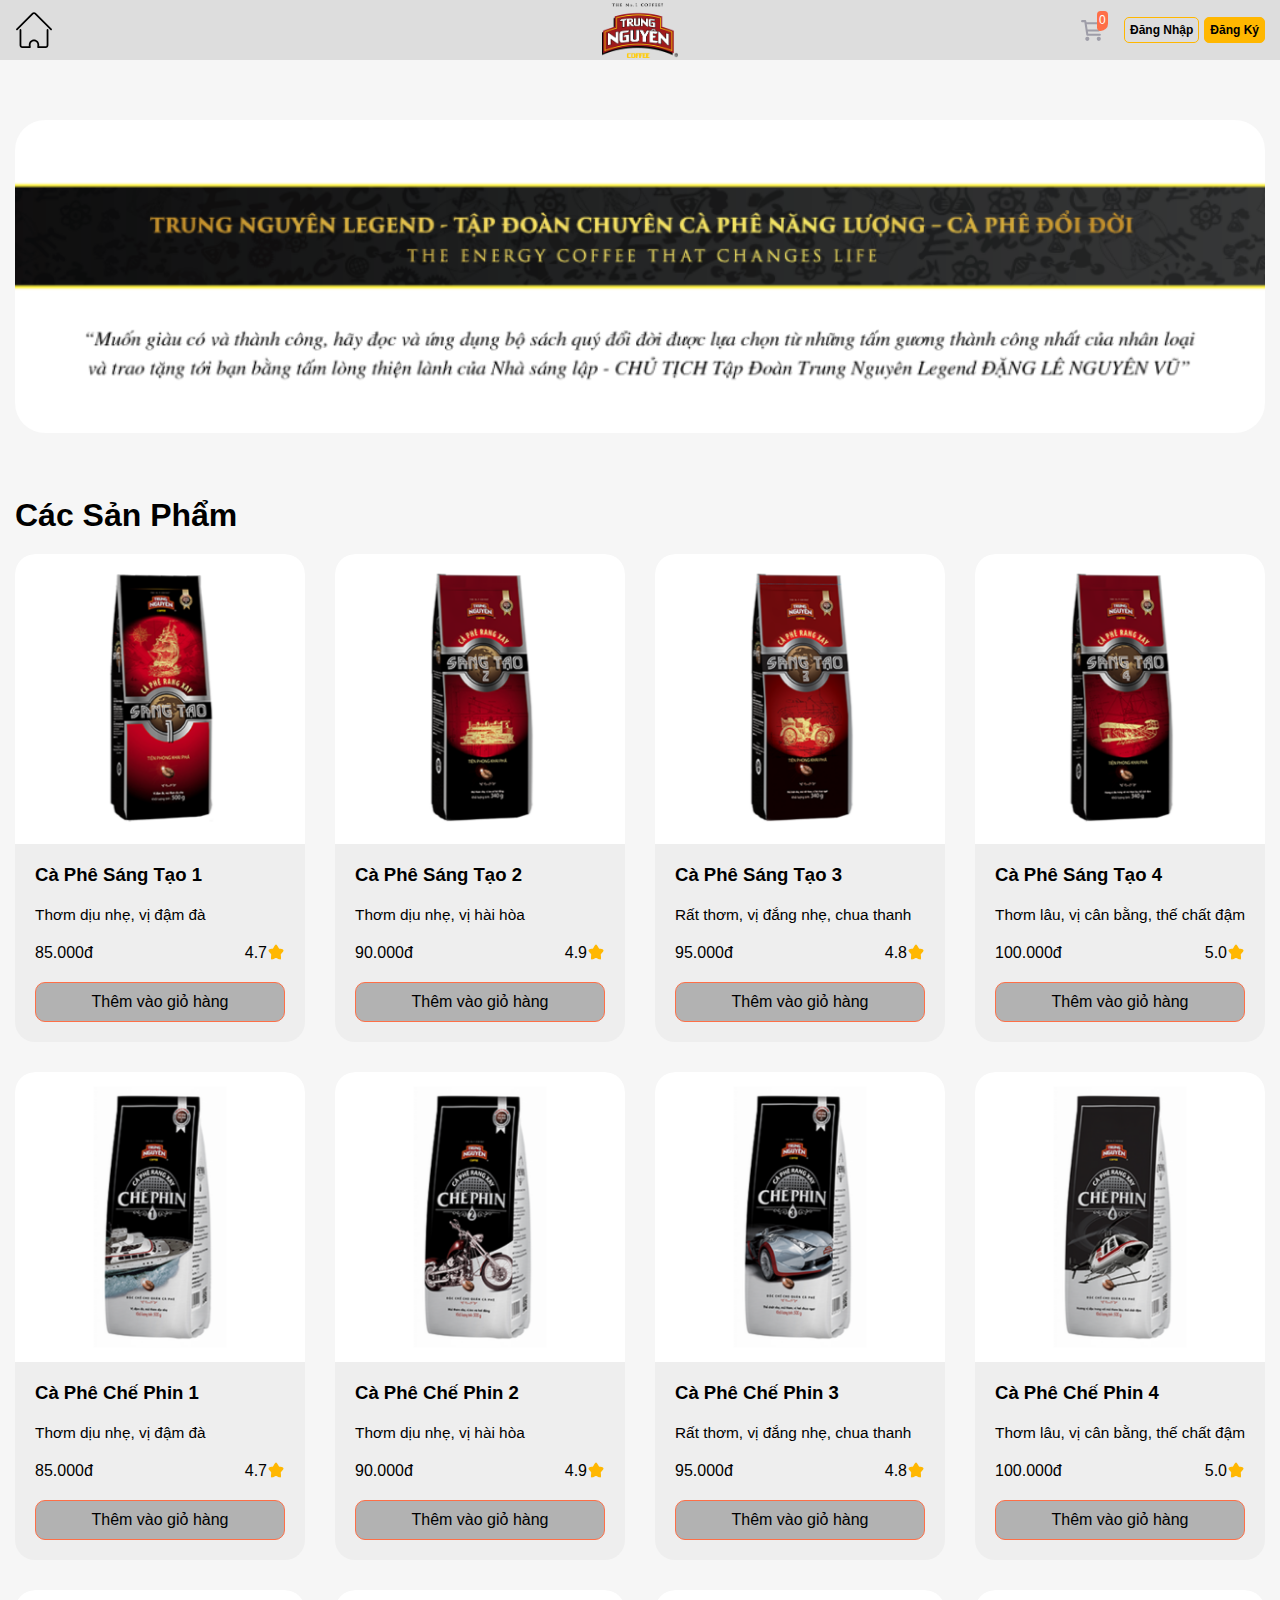
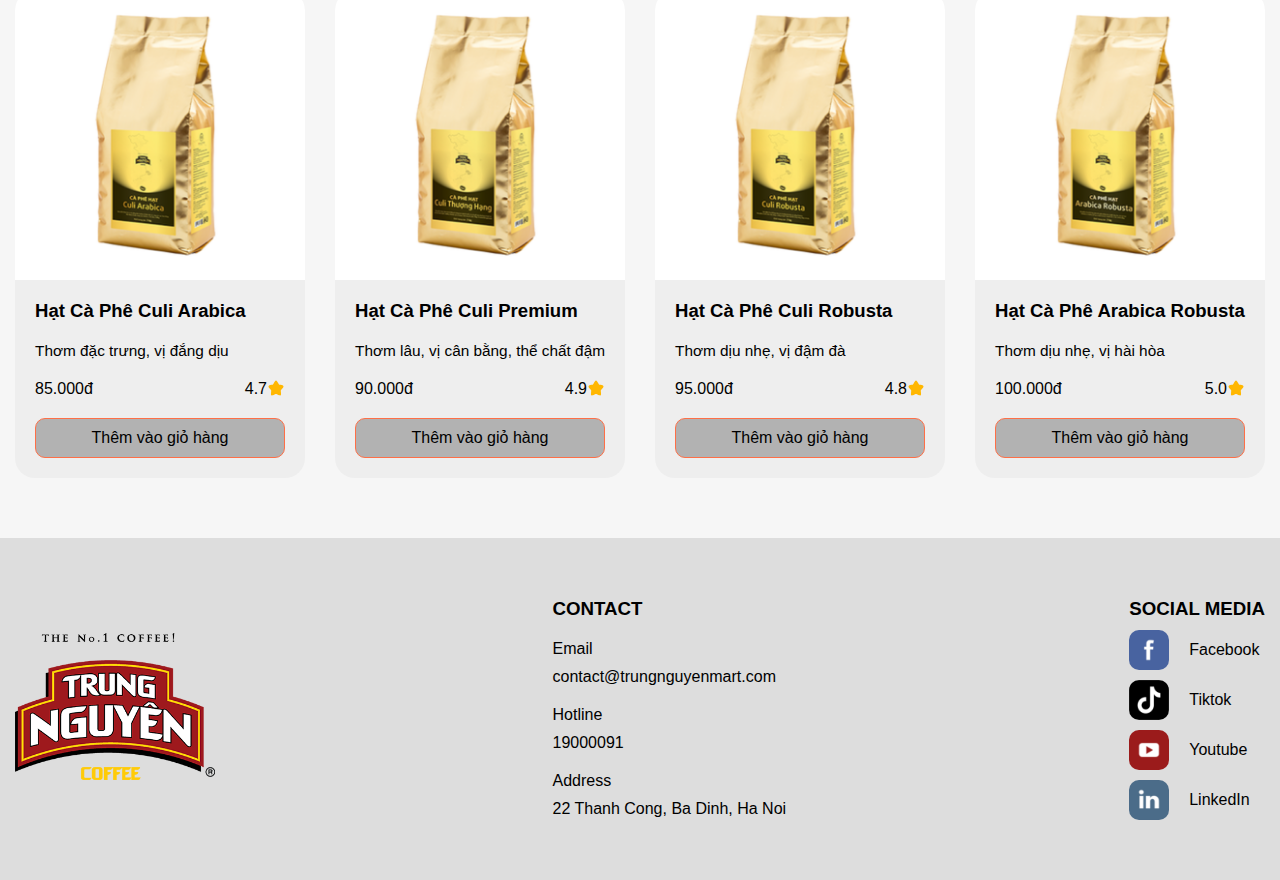
<file: index.html>
<!DOCTYPE html>
<html lang="en">
  <head>
    <meta charset="UTF-8" />
    <meta name="viewport" content="width=device-width, initial-scale=1.0" />
    <title>TrungNguyen Mart</title>
    <link rel="stylesheet" href="index.css" />
    <link
      rel="shortcut icon"
      href="https:trungnguyenlegend.com/wp-content/uploads/2018/03/favicon.png"
    />
  </head>
  <body>
    <!-- header -->
    <header>
      <div class="container-header">
        <div class="home">
          <a href="index.html">
            <img src="../../public/icon/home-home-svgrepo-com.svg" alt="" />
          </a>
        </div>

        <div class="logo">
          <img src="../../public/img/logo.png" alt="" />
        </div>

        <div class="act" id="act"></div>
      </div>
    </header>

    <!-- main -->
    <main>
      <div class="container-main">
        <div class="banner">
          <img src="../../public/img/banner.png" alt="" />
        </div>

        <div class="products">
          <div class="products-title">
            <h1>Các Sản Phẩm</h1>
          </div>

          <div class="product" id="product"></div>
        </div>
      </div>
    </main>
    <!-- footer -->
    <footer>
      <div class="container-footer">
        <div class="footer-row">
          <div class="footer-logo">
            <img src="../../public/img/logo.png" alt="" />
          </div>

          <div class="footer-cs">
            <div class="footer-col">
              <h3 class="footer-heading">CONTACT</h3>
              <div class="footer-list1">
                <div>
                  <p class="footer-label">Email</p>
                  <p class="footer-text">
                    <a href="#!">contact@trungnguyenmart.com</a>
                  </p>
                </div>

                <div>
                  <p class="footer-label">Hotline</p>
                  <p class="footer-text">
                    <a href="#!">19000091</a>
                  </p>
                </div>

                <div>
                  <p class="footer-label">Address</p>
                  <p class="footer-text">22 Thanh Cong, Ba Dinh, Ha Noi</p>
                </div>
              </div>
            </div>

            <div class="footer-col">
              <h3 class="footer-heading">SOCIAL MEDIA</h3>
              <div class="footer-list2">
                <a href="#!">
                  <div class="footer-social">
                    <img
                      src="../../public/img/icon-facebook.png"
                      alt=""
                      class="footer-social-icon"
                    />
                    <p>Facebook</p>
                  </div>
                </a>
              </div>

              <div class="footer-list2">
                <a href="#!">
                  <div class="footer-social">
                    <img
                      src="../../public/img/icon-tiktok.png"
                      alt=""
                      class="footer-social-icon"
                    />
                    <p>Tiktok</p>
                  </div>
                </a>
              </div>

              <div class="footer-list2">
                <a href="#!">
                  <div class="footer-social">
                    <img
                      src="../../public/img/icon-youtube.png"
                      alt=""
                      class="footer-social-icon"
                    />
                    <p>Youtube</p>
                  </div>
                </a>
              </div>

              <div class="footer-list2">
                <a href="#!">
                  <div class="footer-social">
                    <img
                      src="../../public/img/icon-linkedin.png"
                      alt=""
                      class="footer-social-icon"
                    />
                    <p>LinkedIn</p>
                  </div>
                </a>
              </div>
            </div>
          </div>
        </div>
      </div>
    </footer>

    <script src="index.js"></script>
  </body>
</html>
</file>
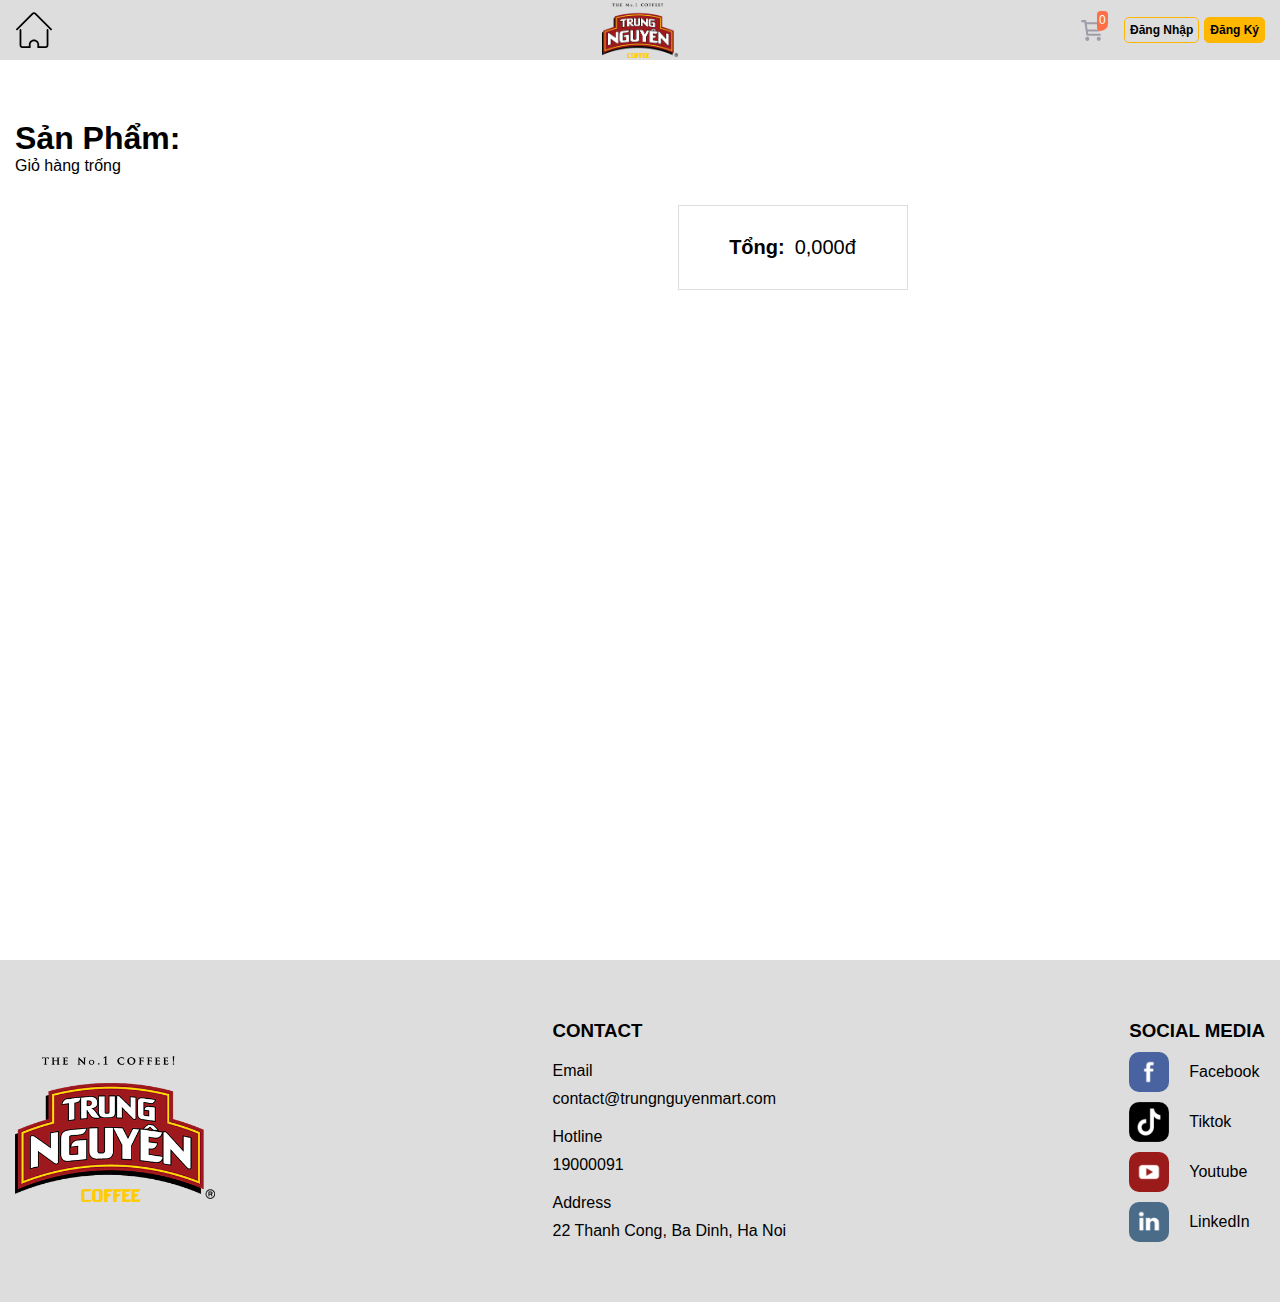
<file: components/cart/cart.html>
<!DOCTYPE html>
<html lang="en">
<head>
    <meta charset="UTF-8">
    <meta name="viewport" content="width=device-width, initial-scale=1.0">
    <title>TrungNguyen Mart</title>
    <link rel="stylesheet" href="cart.css">
    <link rel="shortcut icon" href="https:trungnguyenlegend.com/wp-content/uploads/2018/03/favicon.png">
</head>
<body>
    <header>
        <div class="container-header">
            <div class="home">
                <a href="../../index.html">
                    <img src="../../../public/icon/home-home-svgrepo-com.svg" alt="">
                </a>
            </div>

            <div class="logo">
                <img src="../../../public/img/logo.png" alt="">
            </div>

            <div class="act" id="act"></div>
    </header>

    <main>
        <div class="container-main">
            <div class="frame1" >
                <div class="frame1-name">
                    <h1>Sản Phẩm:</h1>
                </div>
                <div class="frame1-item" id="product">

                </div>
            </div>
            
            <div class="total-price">
                <div class="total-price-content">Tổng:</div>
                <div id="total-price" class="total-price-element"></div>
            </div> 
        </div>
    </main>

    <footer>
        <div class="container-footer">
            <div class="footer-row">
                <div class="footer-logo">
                    <img src="../../../public/img/logo.png" alt="">
                </div>

                <div class="footer-cs">
                    <div class="footer-col">
                        <h3 class="footer-heading">CONTACT</h3>
                        <div class="footer-list1">
                            <div>
                                <p class="footer-label">Email</p>
                                <p class="footer-text">
                                    <a href="#!">contact@trungnguyenmart.com</a>
                                </p>
                            </div>
    
                            <div>
                                <p class="footer-label">Hotline</p>
                                <p class="footer-text">
                                    <a href="#!">19000091</a>
                                </p>
                            </div>
    
                            <div>
                                <p class="footer-label">Address</p>
                                <p class="footer-text">22 Thanh Cong, Ba Dinh, Ha Noi</p>
                            </div>
                        </div>
                    </div>
    
                    <div class="footer-col">
                        <h3 class="footer-heading">SOCIAL MEDIA</h3>
                        <div class="footer-list2">
                            <a href="#!">
                                <div class="footer-social">
                                    <img src="../../../public/img/icon-facebook.png" alt="" class="footer-social-icon">
                                    <p>Facebook</p>
                                </div>
                            </a>
                        </div>
    
                        <div class="footer-list2">
                            <a href="#!">
                                <div class="footer-social">
                                    <img src="../../../public/img/icon-tiktok.png" alt="" class="footer-social-icon">
                                    <p>Tiktok</p>
                                </div>
                            </a>
                        </div>
    
                        <div class="footer-list2">
                            <a href="#!">
                                <div class="footer-social">
                                    <img src="../../../public/img/icon-youtube.png" alt="" class="footer-social-icon">
                                    <p>Youtube</p>
                                </div>
                            </a>
                        </div>
    
                        <div class="footer-list2">
                            <a href="#!">
                                <div class="footer-social">
                                    <img src="../../../public/img/icon-linkedin.png" alt="" class="footer-social-icon">
                                    <p>LinkedIn</p>
                                </div>
                            </a>
                        </div>
                    </div>
                </div>
            </div>
        </div>
    </footer>
    
    <script src="cart.js"></script>
</body>
</html>
</file>
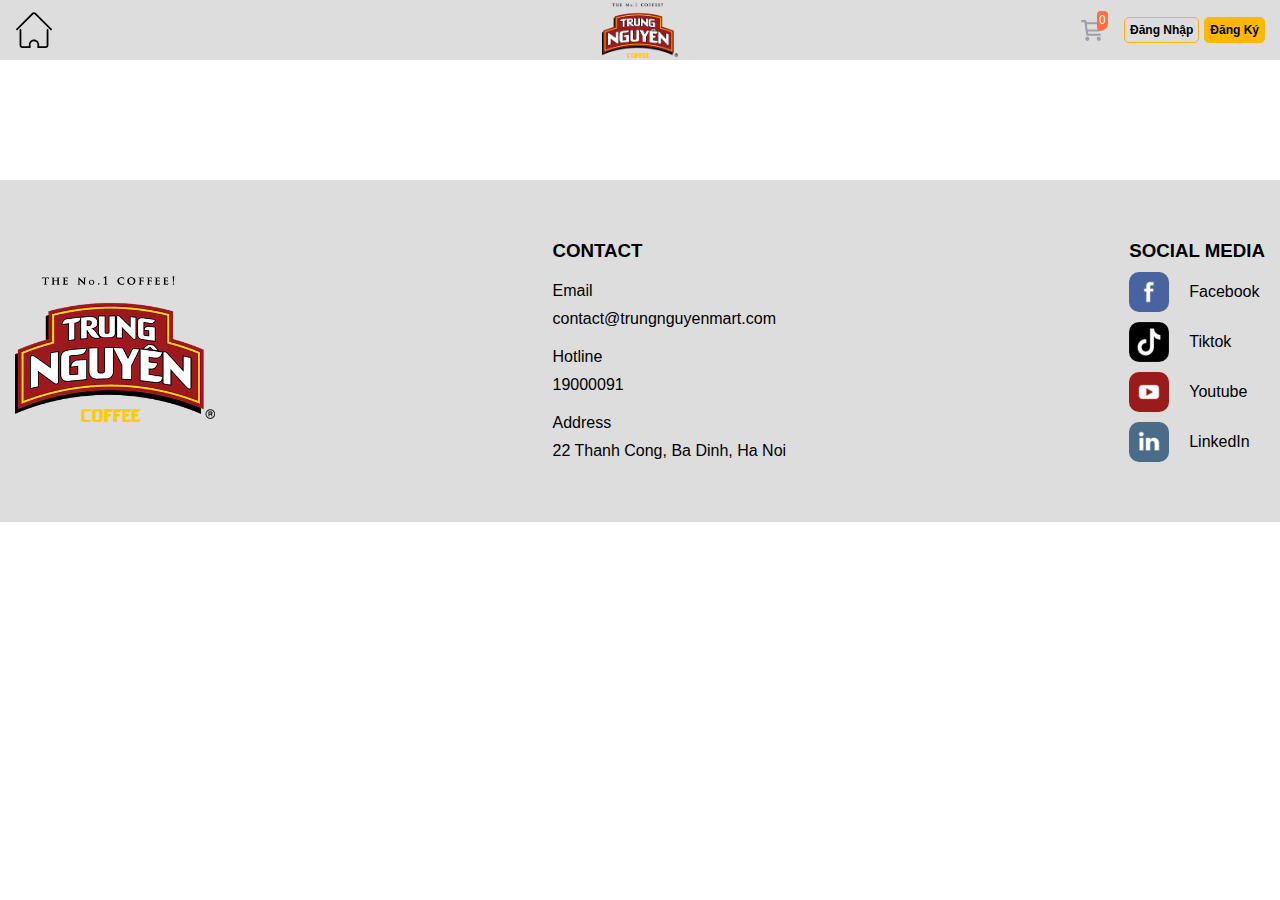
<file: components/products/products.html>
<!DOCTYPE html>
<html lang="en">
<head>
    <meta charset="UTF-8">
    <meta name="viewport" content="width=device-width, initial-scale=1.0">
    <title>TrungNguyen Mart</title>
    <link rel="stylesheet" href="products.css">
    <link rel="shortcut icon" href="https://cafe.net.vn/media/favicon/stores/1/favicon-new.png">
</head>
<body>
    <header>
        <div class="container-header">
            <div class="home">
                <a href="../../../pages/homepage/homepage.html">
                    <img src="../../../public/icon/home-home-svgrepo-com.svg" alt="">
                </a>
            </div>

            <div class="logo">
                <img src="../../../public/img/logo.png" alt="">
            </div>

            <div class="act" id="act"></div>
    </header>

    <main>
        <div class="container-main" id="product">
        </div>
    </main>

    <footer>
        <div class="container-footer">
            <div class="footer-row">
                <div class="footer-logo">
                    <img src="../../../public/img/logo.png" alt="">
                </div>

                <div class="footer-cs">
                    <div class="footer-col">
                        <h3 class="footer-heading">CONTACT</h3>
                        <div class="footer-list1">
                            <div>
                                <p class="footer-label">Email</p>
                                <p class="footer-text">
                                    <a href="#!">contact@trungnguyenmart.com</a>
                                </p>
                            </div>
    
                            <div>
                                <p class="footer-label">Hotline</p>
                                <p class="footer-text">
                                    <a href="#!">19000091</a>
                                </p>
                            </div>
    
                            <div>
                                <p class="footer-label">Address</p>
                                <p class="footer-text">22 Thanh Cong, Ba Dinh, Ha Noi</p>
                            </div>
                        </div>
                    </div>
    
                    <div class="footer-col">
                        <h3 class="footer-heading">SOCIAL MEDIA</h3>
                        <div class="footer-list2">
                            <a href="#!">
                                <div class="footer-social">
                                    <img src="../../../public/img/icon-facebook.png" alt="" class="footer-social-icon">
                                    <p>Facebook</p>
                                </div>
                            </a>
                        </div>
    
                        <div class="footer-list2">
                            <a href="#!">
                                <div class="footer-social">
                                    <img src="../../../public/img/icon-tiktok.png" alt="" class="footer-social-icon">
                                    <p>Tiktok</p>
                                </div>
                            </a>
                        </div>
    
                        <div class="footer-list2">
                            <a href="#!">
                                <div class="footer-social">
                                    <img src="../../../public/img/icon-youtube.png" alt="" class="footer-social-icon">
                                    <p>Youtube</p>
                                </div>
                            </a>
                        </div>
    
                        <div class="footer-list2">
                            <a href="#!">
                                <div class="footer-social">
                                    <img src="../../../public/img/icon-linkedin.png" alt="" class="footer-social-icon">
                                    <p>LinkedIn</p>
                                </div>
                            </a>
                        </div>
                    </div>
                </div>
            </div>
        </div>
    </footer>
    
    <script src="products.js"></script>
</body>
</html>
</file>
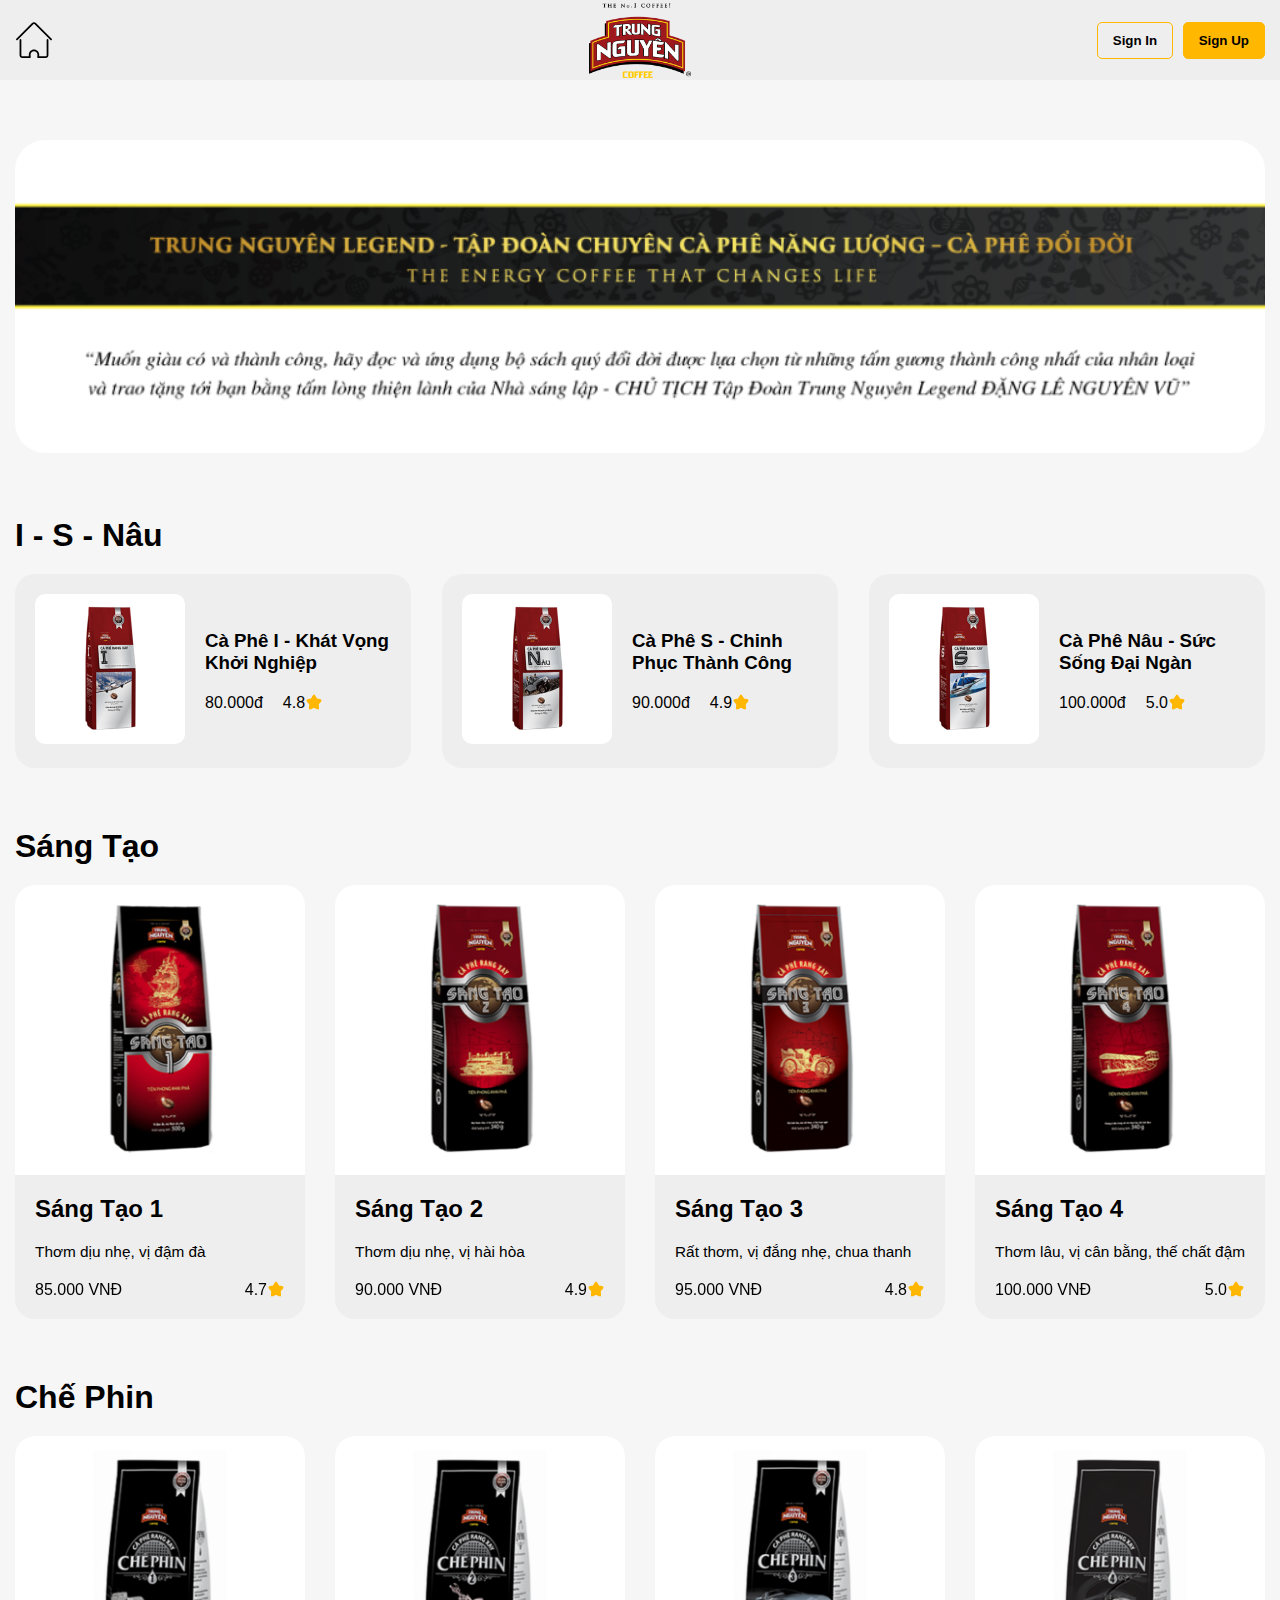
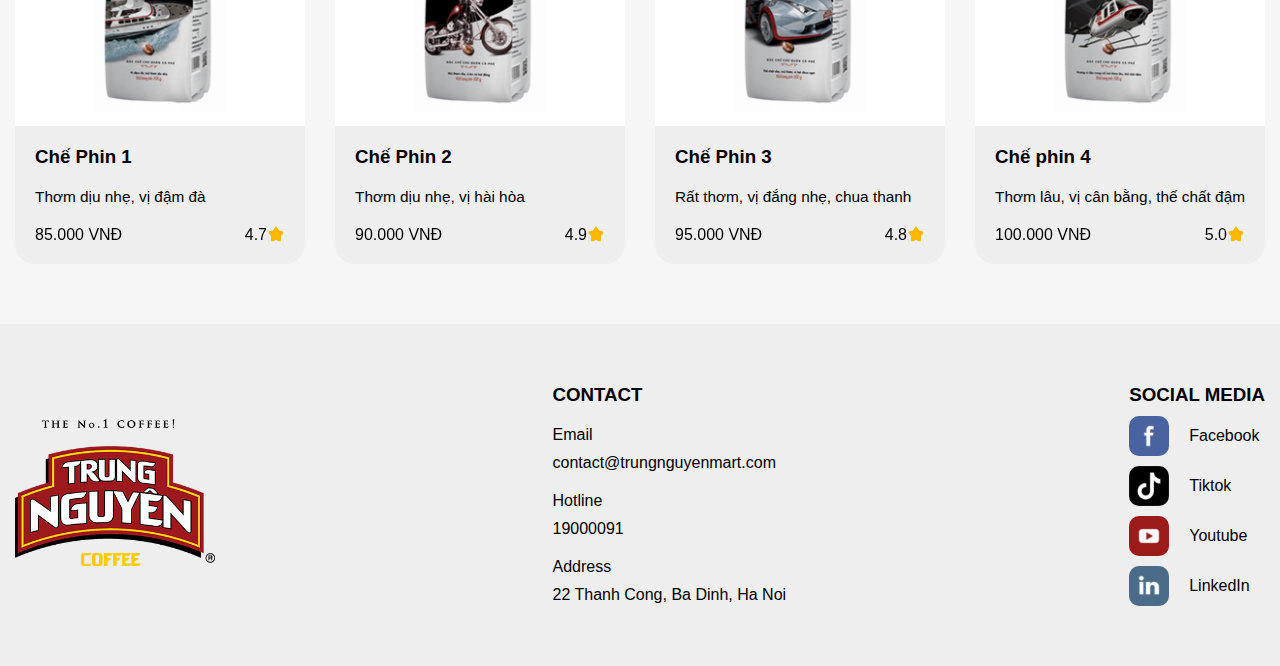
<file: pages copy/homepage/homepage.html>
<!DOCTYPE html>
<html lang="en">
<head>
    <meta charset="UTF-8">
    <meta name="viewport" content="width=device-width, initial-scale=1.0">
    <title>TrungNguyen Mart</title>
    <link rel="stylesheet" href="homepage.css">
    <link rel="apple-touch-icon-precomposed" href="https://trungnguyenlegend.com/wp-content/uploads/2018/03/favicon.png"><link rel="apple-touch-icon-precomposed" sizes="72x72" href="https://trungnguyenlegend.com/wp-content/uploads/2018/03/favicon.png"><link rel="shortcut icon" href="https://trungnguyenlegend.com/wp-content/uploads/2018/03/favicon.png">	<meta name='robots' content='index, follow, max-image-preview:large, max-snippet:-1, max-video-preview:-1' />
<link rel="alternate" hreflang="vi" href="https://trungnguyenlegend.com/trung-nguyen/" />
<link rel="alternate" hreflang="en" href="https://trungnguyenlegend.com/trung-nguyen/?lang=en" />
<link rel="alternate" hreflang="zh-hant" href="https://trungnguyenlegend.com/trung-nguyen/?lang=zh-hant" />
<link rel="alternate" hreflang="ko" href="https://trungnguyenlegend.com/trung-nguyen/?lang=ko" />
<link rel="alternate" hreflang="x-default" href="https://trungnguyenlegend.com/trung-nguyen/" />

</head>
<body>
    <!-- header -->
    <header>
        <div class="container-header">
            <div class="home">
                <a href="../homepage/homepage.html">
                    <img src="../icon-pages/home-home-svgrepo-com.svg" alt="">
                </a>
            </div>

            <div class="logo">
                <img src="../img-pages/logo.png" alt="">
            </div>

            <div class="act">
                <a href="../sign-in/sign-in.htm">
                    <button class="act-button sign-in">Sign In</button>
                </a>
                
                <a href="../sign-up/sign-up.htm">
                    <button class="act-button sign-up">Sign Up</button>
                </a>
            </div>
    </header>

    <!-- main -->
    <main>
        <div class="container-main">
            <div class="banner">
                <img src="../img-pages/banner.png" alt="">
            </div>

            <div class="frame1">
                <div class="frame1-name">
                    <h1>I - S - Nâu</h1>
                </div>

                <div class="frame1-item" id="frame1-item">
                </div>

            <div class="frame2">
                <div class="frame2-name">
                    <h1>Sáng Tạo</h1>
                </div>

                <div class="frame2-item" id="frame2-item" >
                </div>
            </div>

            <div class="frame3">
                <div class="frame3-name">
                    <h1>Chế Phin</h1>
                </div>

                <div class="frame3-item" id="frame3-item">
                   </div>
            </div>
        </div>
    </main>
    <!-- footer -->
    <footer>
        <div class="container-footer">
            <div class="footer-row">
                <div class="footer-logo">
                    <img src="../img-pages/logo.png" alt="">
                </div>

                <div class="footer-cs">
                    <div class="footer-col">
                        <h3 class="footer-heading">CONTACT</h3>
                        <div class="footer-list1">
                            <div>
                                <p class="footer-label">Email</p>
                                <p class="footer-text">
                                    <a href="#!">contact@trungnguyenmart.com</a>
                                </p>
                            </div>
    
                            <div>
                                <p class="footer-label">Hotline</p>
                                <p class="footer-text">
                                    <a href="#!">19000091</a>
                                </p>
                            </div>
    
                            <div>
                                <p class="footer-label">Address</p>
                                <p class="footer-text">22 Thanh Cong, Ba Dinh, Ha Noi</p>
                            </div>
                        </div>
                    </div>
    
                    <div class="footer-col">
                        <h3 class="footer-heading">SOCIAL MEDIA</h3>
                        <div class="footer-list2">
                            <a href="#!">
                                <div class="footer-social">
                                    <img src="../img-pages/icon-facebook.png" alt=""  class="footer-social-icon">
                                    <p>Facebook</p>
                                </div>
                            </a>
                        </div>
    
                        <div class="footer-list2">
                            <a href="#!">
                                <div class="footer-social">
                                    <img src="../img-pages/icon-tiktok.png" alt=""  class="footer-social-icon">
                                    <p>Tiktok</p>
                                </div>
                            </a>
                        </div>
    
                        <div class="footer-list2">
                            <a href="#!">
                                <div class="footer-social">
                                    <img src="../img-pages/icon-youtube.png" alt=""  class="footer-social-icon">
                                    <p>Youtube</p>
                                </div>
                            </a>
                        </div>
    
                        <div class="footer-list2">
                            <a href="#!">
                                <div class="footer-social">
                                    <img src="../img-pages/icon-linkedin.png" alt=""  class="footer-social-icon">
                                    <p>LinkedIn</p>
                                </div>
                            </a>
                        </div>
                    </div>
                </div>
            </div>
        </div>
    </footer>
</body>
<script src="homepage.js"></script>
</html>
</file>
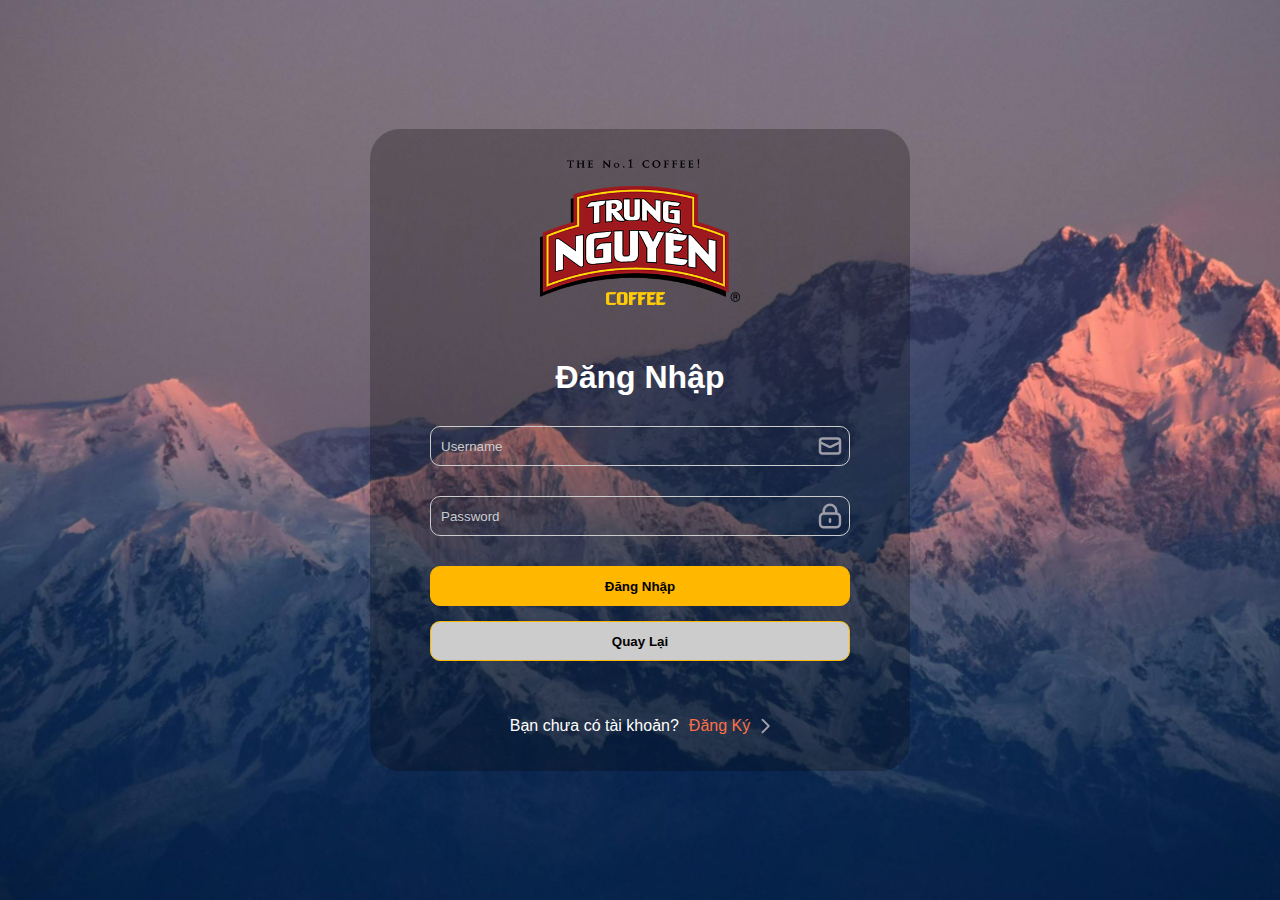
<file: pages copy/sign-in/sign-in.htm>
<!DOCTYPE html>
<html lang="en">
  <head>
    <meta charset="UTF-8" />
    <meta name="viewport" content="width=device-width, initial-scale=1.0" />
    <title>Sign In | TrungNguyen Mart</title>
    <link rel="stylesheet" href="sign-in.css" />
    <link
      rel="shortcut icon"
      href="https://trungnguyenlegend.com/wp-content/uploads/2018/03/favicon.png"
    />
  </head>
  <body>
    <main>
      <div class="container">
        <img src="../img-pages/logo.png" alt="" class="logo" />

        <h1 class="heading">Đăng Nhập</h1>

        <div class="form">
          <div class="form-group">
            <input
              type="Username"
              class="form-group-input"
              placeholder="Username"
              id="username"
            />
            <img
              src="../icon-pages/message-svgrepo-com.svg"
              alt=""
              class="form-group-icon"
            />
          </div>

          <div class="form-group">
            <input
              type="password"
              class="form-group-input"
              placeholder="Password"
              id="password"
            />
            <img
              src="../icon-pages/lock-alt-svgrepo-com.svg"
              alt=""
              class="form-group-icon"
            />
          </div>

          <!-- <div class="form-group">
                    <input type="password" class="form-group-input" placeholder="Confirm Password">
                    <img src="../icon/lock-alt-svgrepo-com.svg" alt="" class="form-group-icon">
                </div> -->

          <div class="form-group">
            <button class="form-group-bnt sign-up" id="login">Đăng Nhập</button>
          </div>

          <div class="form-group form-group-cancel">
            <a href="../homepage/homepage.html" class="form-group-link">
              <button class="form-group-bnt cancel">Quay Lại</button>
            </a>
          </div>
        </div>

        <p class="text">
          <span>Bạn chưa có tài khoản?</span>
          <a href="../sign-up/sign-up.htm" class="text-link">
            <span>Đăng Ký</span>
            <img src="../icon-pages/right-arrow-svgrepo-com.svg" alt="" />
          </a>
        </p>
      </div>
    </main>
  </body>
  <script src="./sign-in.js"></script>
</html>
</file>
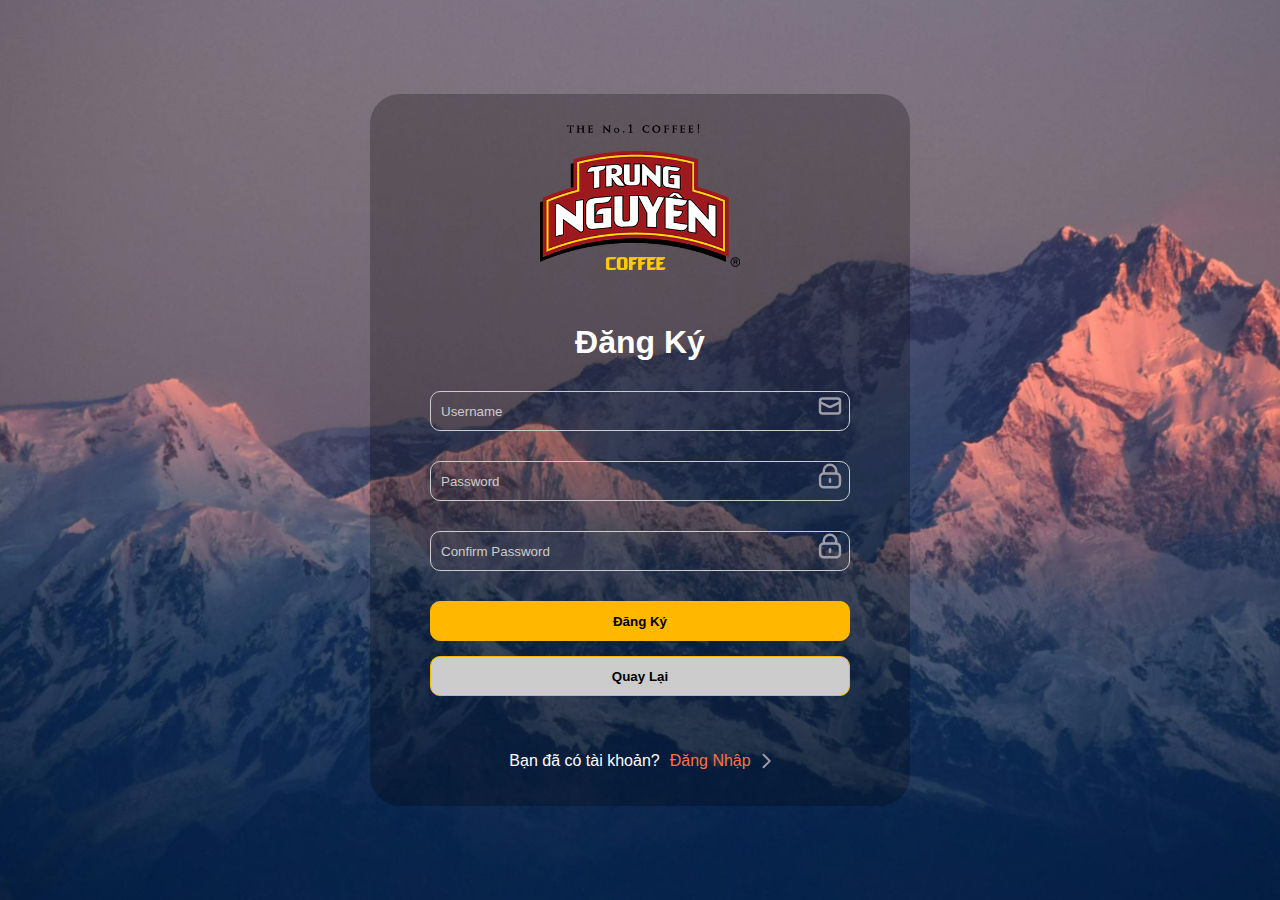
<file: pages copy/sign-up/sign-up.htm>
<!DOCTYPE html>
<html lang="en">
  <head>
    <meta charset="UTF-8" />
    <meta name="viewport" content="width=device-width, initial-scale=1.0" />
    <title>Sign Up | TrungNguyen Mart</title>
    <link rel="stylesheet" href="./sign-up.css" />
    <link
      rel="shortcut icon"
      href="https://trungnguyenlegend.com/wp-content/uploads/2018/03/favicon.png"
    />
  </head>
  <body>
    <main>
      <div class="container">
        <img src="../img-pages/logo.png" alt="" class="logo" />

        <h1 class="heading">Đăng Ký</h1>

        <div class="form" id="register">
          <div class="form-group">
            <input
              type="text"
              class="form-group-input"
              placeholder="Username"
              id="username"
            />
            <img
              src="../icon-pages/message-svgrepo-com.svg"
              alt=""
              class="form-group-icon"
            />
          </div>
          <div id="username-err"></div>

          <div class="form-group">
            <input
              type="password"
              class="form-group-input"
              placeholder="Password"
              id="password"
            />
            <img
              src="../icon-pages/lock-alt-svgrepo-com.svg"
              alt=""
              class="form-group-icon"
            />
          </div>
          <div id="password-err"></div>

          <div class="form-group">
            <input
              type="password"
              class="form-group-input"
              placeholder="Confirm Password"
              id="confirm"
            />
            <img
              src="../icon-pages/lock-alt-svgrepo-com.svg"
              alt=""
              class="form-group-icon"
            />
          </div>
          <div id="confirm-err"></div>

          <div class="form-group">
            <button class="form-group-bnt sign-up" id="submit">Đăng Ký</button>
          </div>

          <div class="form-group form-group-cancel">
            <a href="../homepage/homepage.html" class="form-group-link">
              <button class="form-group-bnt cancel">Quay Lại</button>
            </a>
          </div>
        </div>

        <p class="text">
          <span>Bạn đã có tài khoản?</span>
          <a href="../sign-in/sign-in.htm" class="text-link">
            <span>Đăng Nhập</span>
            <img src="../icon-pages/right-arrow-svgrepo-com.svg" alt="" />
          </a>
        </p>
      </div>
    </main>
    <script src="./sign-up.js"></script>
  </body>
</html>
</file>
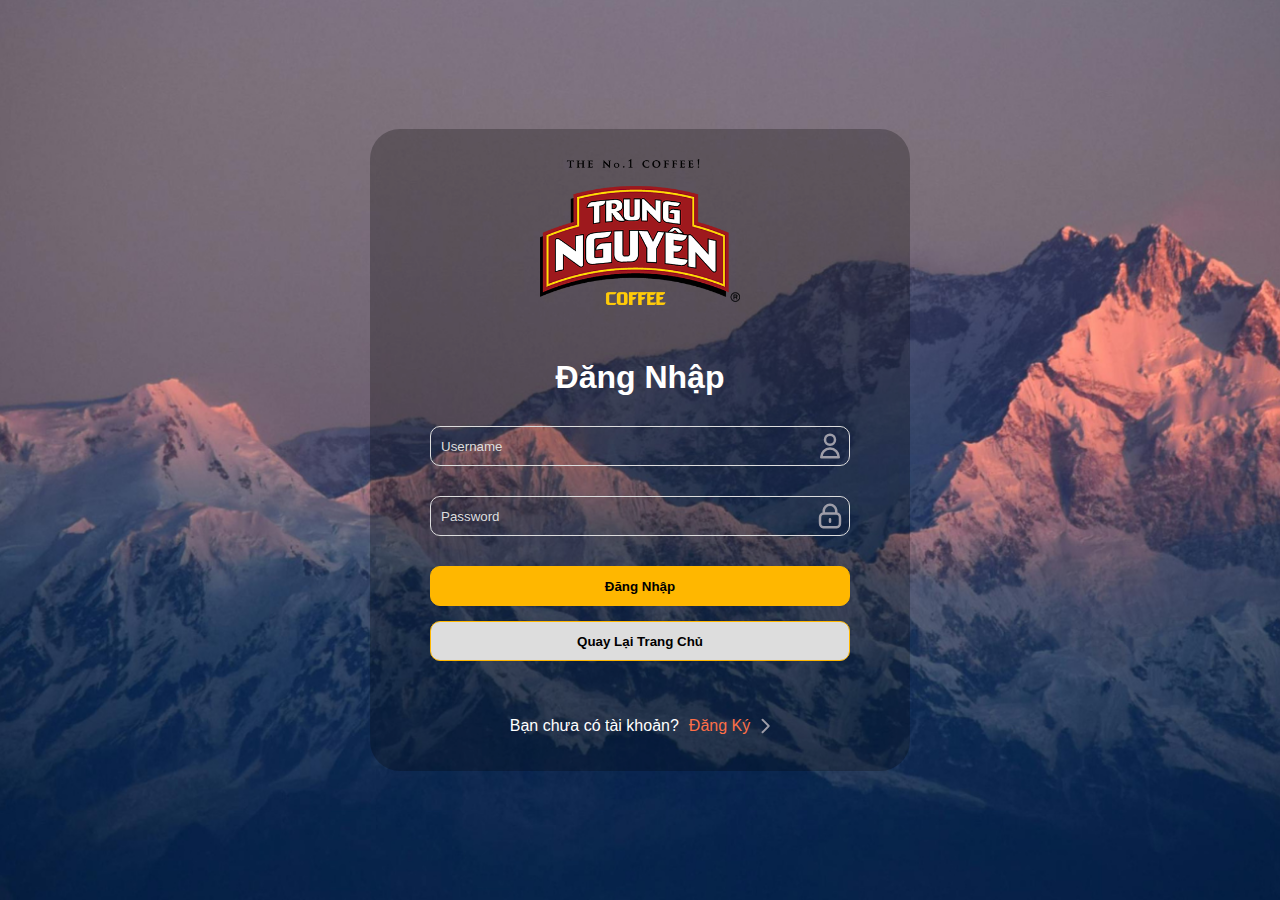
<file: pages/sign-in/sign-in.html>
<!DOCTYPE html>
<html lang="en">
  <head>
    <meta charset="UTF-8" />
    <meta name="viewport" content="width=device-width, initial-scale=1.0" />
    <title>Sign In | TrungNguyen Mart</title>
    <link rel="stylesheet" href="sign-in.css" />
    <link
      rel="shortcut icon"
      href="https://trungnguyenlegend.com/wp-content/uploads/2018/03/favicon.png"
    />
  </head>
  <body>
    <main>
      <div class="container">
        <img src="../../public/img/logo.png" alt="" class="logo" />

        <h1 class="heading">Đăng Nhập</h1>

        <form class="form" id="sign-in">
          <div class="form-group">
            <input
              type="text"
              class="form-group-input"
              placeholder="Username"
              id="username"
            />
            <img
              src="../../public/icon/user-svgrepo-com.svg"
              alt=""
              class="form-group-icon"
            />
          </div>

          <div class="err" id="username-err"></div>

          <div class="form-group">
            <input
              type="password"
              class="form-group-input"
              placeholder="Password"
              id="password"
            />
            <img
              src="../../public/icon/lock-alt-svgrepo-com.svg"
              alt=""
              class="form-group-icon"
            />
          </div>

          <div class="form-group">
            <button type="submit" class="form-group-bnt sign-in">
              Đăng Nhập
            </button>
          </div>

          <div class="form-group form-group-cancel">
            <a href="../../index.html" class="form-group-link">
              <button type="button" class="form-group-bnt cancel">
                Quay Lại Trang Chủ
              </button>
            </a>
          </div>
        </form>

        <p class="text">
          <span>Bạn chưa có tài khoản?</span>
          <a href="../sign-up/sign-up.html" class="text-link">
            <span>Đăng Ký</span>
            <img src="../../public/icon/right-arrow-svgrepo-com.svg" alt="" />
          </a>
        </p>
      </div>
    </main>

    <script src="sign-in.js"></script>
  </body>
</html>
</file>
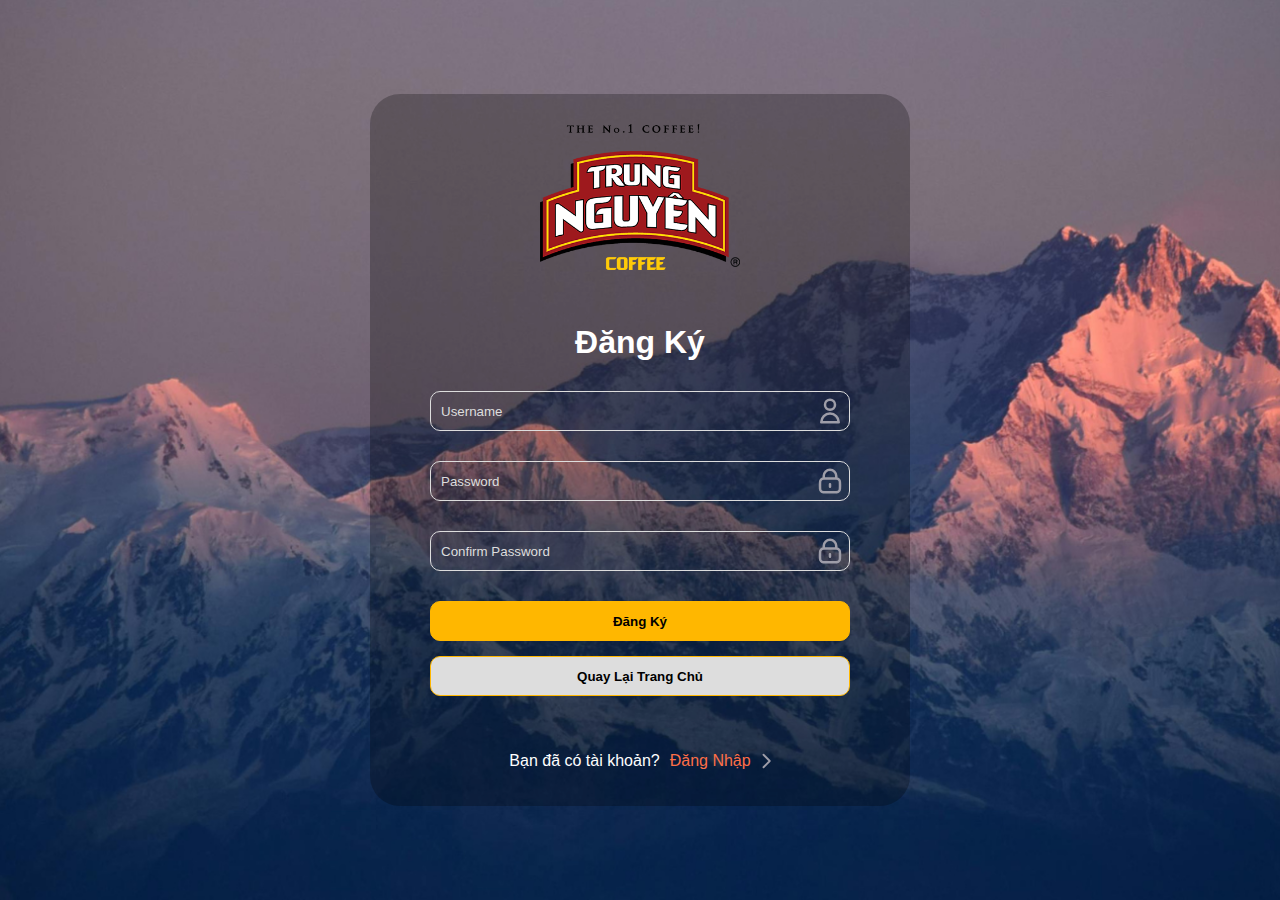
<file: pages/sign-up/sign-up.html>
<!DOCTYPE html>
<html lang="en">
  <head>
    <meta charset="UTF-8" />
    <meta name="viewport" content="width=device-width, initial-scale=1.0" />
    <title>Sign Up | TrungNguyen Mart</title>
    <link rel="stylesheet" href="sign-up.css" />
    <link
      rel="shortcut icon"
      href="https://trungnguyenlegend.com/wp-content/uploads/2018/03/favicon.png"
    />
  </head>
  <body>
    <main>
      <div class="container">
        <img src="../../public/img/logo.png" alt="" class="logo" />

        <h1 class="heading">Đăng Ký</h1>

        <form class="form" id="sign-up">
          <div class="form-group">
            <input
              type="text"
              class="form-group-input"
              placeholder="Username"
              id="username"
            />
            <img
              src="../../public/icon/user-svgrepo-com.svg"
              alt=""
              class="form-group-icon"
            />
          </div>

          <div class="err" id="username-err"></div>

          <div class="form-group">
            <input
              type="password"
              class="form-group-input"
              placeholder="Password"
              id="password"
            />
            <img
              src="../../public/icon/lock-alt-svgrepo-com.svg"
              alt=""
              class="form-group-icon"
            />
          </div>

          <div class="err" id="password-err"></div>

          <div class="form-group">
            <input
              type="password"
              class="form-group-input"
              placeholder="Confirm Password"
              id="confirm"
            />
            <img
              src="../../public/icon/lock-alt-svgrepo-com.svg"
              alt=""
              class="form-group-icon"
            />
          </div>

          <div class="err" id="confirm-err"></div>

          <div class="form-group">
            <button type="submit" class="form-group-bnt sign-up" id="submit">
              Đăng Ký
            </button>
          </div>

          <div class="form-group form-group-cancel">
            <a href="../../index.html" class="form-group-link">
              <button type="button" class="form-group-bnt cancel">
                Quay Lại Trang Chủ
              </button>
            </a>
          </div>
        </form>

        <p class="text">
          <span>Bạn đã có tài khoản?</span>
          <a href="../sign-in/sign-in.html" class="text-link">
            <span>Đăng Nhập</span>
            <img src="../../public/icon/right-arrow-svgrepo-com.svg" alt="" />
          </a>
        </p>
      </div>
    </main>

    <script src="sign-up.js"></script>
  </body>
</html>
</file>
<file: index.css>
*{
    padding: 0;
    margin: 0;
    box-sizing: border-box;
    font-family: Arial, Helvetica, sans-serif;
}

a {
    text-decoration: none;
    color: black;
}

a:hover {
    color: #fe6f47;
}

main {
    background-color: #f6f6f6;
}
  
header,
footer {
    background-color: #ddd;
}


header {
    position: sticky;
    top: 0;
    z-index: 1;
}

/* -------------------- Header -------------------- */

.container-header {
    height: 60px;
    display: flex;
    align-items: center;
    justify-content: center;
    position: relative;
}

.home{
    position: absolute;
    left: 0;
}

.home a {
    display: flex;
    align-items: center;
}

.home img {
    height: 37.6px;
}

.logo {
    display: flex;
    align-items: center;
}

.logo img {
    height: 55px;
}

.act{
    position: absolute;
    right: 0;
    display: flex;
    align-items: center;
}

.act-button{
    border: 1px solid #ffb700;
    border-radius: 5px;
    padding: 5px;
    text-decoration: none;
    font-weight: bold;
    font-size: 12px;
}

.sign-in {
    background-color: #ddd;
}

.sign-up {
    background-color: #ffb700;
    margin-left: 5px;
}

.sign-out {
    background-color: #ffb700;
    margin-left: 15px;
    height: 25.2px;
}

.act button:hover {
    cursor: pointer;
    opacity: 0.75;
}

.act-icon {
    height: 25px;
}

.act-icon-cart{
    position: relative;
    top: 2px;
}

.cart,
.account {
    display: flex;
    align-items: center;
    position: relative;
}

.cart {
    padding-right: 20px;
}

.username{
    font-size: 0.75rem;
}

.total{
    position: absolute;
    top: -5px;
    left: 18px;
    background-color: #fe6f47;
    padding: 2px 2px 4px 2px;
    border-radius: 5px 5px 10px 5px;
    font-size: 0.75rem;
    color: white;
    cursor: pointer;
}

/* -------------------- Main -------------------- */

.product-col{
    overflow: hidden;
}

.product-col:hover{
    cursor: pointer;
    color: #fe6f47;
}

.product-img:hover {
    transform: scale(1.05);
    transition: transform 0.2s linear;
}

.add-to-cart:hover{
    cursor: pointer;
    background-color: #fe6f47;
    color: white;
}

/* -------------------- Footer -------------------- */

.footer-logo img{
    width: 200px;
}

.footer-social-icon {
    border-radius: 10px;
    width: 40px;
}

.footer-social-icon:hover {
    position: relative;
    bottom: 5px;
}

@media (max-width: 550px) {
    /* -------------------- Header -------------------- */
  
    .container-header {
        padding: 0 30px;
    }
  
    .home{
        display: none;
    }
  
    .logo{
        position: absolute;
        left: 30px;
    }
  
    .act{
        position: absolute;
        right: 30px;
    }
    
    /* -------------------- Main -------------------- */
  
    .container-main {
        padding: 40px 30px;
    }
  
    .banner img {
        border-radius: 20px;
        width: 100%;
    }
  
    .products-title {
        padding-top: 40px;
        display: flex;
        justify-content: center;
    }
  
    .product-each {
        margin: 20px 50px;
        background-color: #eee;
        border-radius: 30px;
        display: flex;
        flex-direction: column;
        align-items: center;
    }
  
    .product-col {
        width: 100%;
        display: flex;
        flex-direction: column;
    }
  
    .product-img {
        border-radius: 30px 30px 0 0;
    }
  
    .product-infor {
        padding: 0 20px;
    }
  
    .product-name {
        padding-top: 20px;
    }
  
    .product-subtitle{
        padding-top: 20px;
    }
  
    .product-row {
        position: relative;
        padding: 20px 0;
        display: flex;
        align-items: center;
        justify-content: end;
    }
  
    .product-price {
        position: absolute;
        left: 0;
    }
  
    .product-star {
        position: relative;
        bottom: 1px;
        width: 18px;
    }

    .add-to-cart {
        width: 90%;
        margin-bottom: 20px;
        border: 1px solid #fe6f47;
        background-color: rgba(0, 0, 0, 0.25);
        padding: 10px 0;
        border-radius: 10px;
        text-align: center;
    }
  
    /* -------------------- Footer -------------------- */
  
    .container-footer {
        padding: 40px 30px;
    }
  
    .footer-col {
        padding-top: 30px;
    }
  
    .footer-label {
        padding-top: 20px;
    }
  
    .footer-text {
        padding-top: 10px;
    }
  
    .footer-list2 {
        padding-top: 10px;
    }
  
    .footer-social {
        display: flex;
        align-items: center;
    }
  
    .footer-social-icon {
        margin-right: 20px;
    }
}
@media (min-width: 550px) and (max-width: 750px) {
    /* -------------------- Header -------------------- */
  
    .container-header {
        width: 490px;
        margin: 0 auto;
    }
  
    .home{
        display: none;
    }
  
    .logo{
        position: absolute;
        left: 0;
    }
  
    /* -------------------- Main -------------------- */
  
    .container-main {
        padding: 60px 0;
        width: 490px;
        margin: 0 auto;
    }
  
    .banner img {
        border-radius: 30px;
        width: 490px;
    }
  
    .products-title {
        padding-top: 60px;
    }
  
    .product {
        display: grid;
        grid-template-columns: 230px 230px;
        column-gap: 30px;
        row-gap: 30px;
        padding-top: 20px;
    }
  
    .product-each{
        width: 230px;
        background-color: #eee;
        border-radius: 20px;
        display: flex;
        flex-direction: column;
        align-items: center;
    }
  
    .product-col {
        display: flex;
        flex-direction: column;
    }
  
    .product-img {
        width: 100%;
        border-radius: 20px 20px 0 0;
    }
  
    .product-infor {
        padding: 0 20px;
    }
  
    .product-name {
        padding-top: 20px;
    }
  
    .product-subtitle {
        padding-top: 20px;
    }
  
    .product-row {
        position: relative;
        padding: 20px 0;
        display: flex;
        align-items: center;
        justify-content: end;
    }
  
    .product-price {
        position: absolute;
        left: 0;
    }
  
    .product-star {
        position: relative;
        bottom: 1px;
        width: 18px;
    }

    .add-to-cart {
        width: 190px;
        margin-bottom: 20px;
        border: 1px solid #fe6f47;
        background-color: rgba(0, 0, 0, 0.25);
        padding: 10px 0;
        border-radius: 10px;
        text-align: center;
    }
  
    /* -------------------- Footer -------------------- */
  
    .container-footer {
        width: 490px;
        margin: 0 auto;
        padding: 60px 0;
    }
  
    .footer-logo {
        display: flex;
        justify-content: center;
    }
  
    .footer-cs {
        display: flex;
        justify-content: space-between;
        padding-top: 30px;
    }
  
    .footer-label {
        padding-top: 20px;
    }
  
    .footer-text {
        padding-top: 10px;
    }
  
    .footer-list2 {
        padding-top: 10px;
    }
  
    .footer-social {
        display: flex;
        align-items: center;
    }
  
    .footer-social-icon {
        margin-right: 20px;
    }
}
@media (min-width: 750px) and (max-width: 1000px) {
    /* -------------------- Header -------------------- */
  
    .container-header {
        width: 690px;
        margin: 0 auto;
    }
  
    /* -------------------- Main -------------------- */
  
    .container-main {
        padding: 60px 0;
        width: 690px;
        margin: 0 auto;
    }

    .banner img {
        border-radius: 30px;
        width: 690px;
    }

    .products-title {
        padding-top: 60px;
    }
  
    .product {
        display: grid;
        grid-template-columns: 330px 330px;
        column-gap: 30px;
        row-gap: 30px;
        padding-top: 20px;
    }
  
    .product-each {
        width: 330px;
        background-color: #eee;
        border-radius: 20px;
        display: flex;
        flex-direction: column;
        align-items: center;
    }
  
    .product-col {
        width: 100%;
        display: flex;
        flex-direction: column;
    }
  
    .product-img {
        width: 100%;    
        border-radius: 20px 20px 0 0;
    }
  
    .product-infor {
        padding: 0 20px;
    }
  
    .product-name {
        padding-top: 20px;
    }
  
    .product-subtitle {
        padding-top: 20px;
    }
  
    .product-row {
        position: relative;
        padding: 20px 0;
        display: flex;
        align-items: center;
        justify-content: end;
    }
  
    .product-price {
        position: absolute;
        left: 0;
    }
  
    .product-star {
        position: relative;
        bottom: 1px;
        width: 18px;
    }

    .add-to-cart {
        width: 290px;
        margin-bottom: 20px;
        border: 1px solid #fe6f47;
        background-color: rgba(0, 0, 0, 0.25);
        padding: 10px 0;
        border-radius: 10px;
        text-align: center;
    }
  
    /* -------------------- Footer -------------------- */
  
    .container-footer {
        width: 690px;
        margin: 0 auto;
        padding: 60px 0;
    }
  
    .footer-logo {
        display: flex;
        justify-content: center;
    }
  
    .footer-cs {
        display: flex;
        justify-content: space-between;
        padding-top: 30px;
    }
  
    .footer-label {
        padding-top: 20px;
    }
  
    .footer-text {
        padding-top: 10px;
    }
  
    .footer-list2 {
        padding-top: 10px;
    }
  
    .footer-social {
        display: flex;
        align-items: center;
    }
  
    .footer-social-icon {
        margin-right: 20px;
    }
}
@media (min-width: 1000px) and (max-width: 1250px) {
    /* -------------------- Header -------------------- */
  
    .container-header {
        width: 940px;
        margin: 0 auto;
    }
  
    /* -------------------- Main -------------------- */
  
    .container-main {
        padding: 60px 0;
        width: 940px;
        margin: 0 auto;
    }
  
    .banner img {
        border-radius: 30px;
        width: 940px;
    }
 
    .products-title {
        padding-top: 60px;
    }
  
    .product {
        display: grid;
        grid-template-columns: 212.5px 212.5px 212.5px 212.5px;
        column-gap: 30px;
        row-gap: 30px;
        padding-top: 20px;
    }
  
    .product-each {
        width: 212.5px;
        background-color: #eee;
        border-radius: 20px;
        display: flex;
        flex-direction: column;
        align-items: center;
    }
  
    .product-col {
        display: flex;
        flex-direction: column;
    }
  
    .product-img {
        width: 100%;
        border-radius: 20px 20px 0 0;
    }
  
    .product-infor {
        padding: 0 20px;
    }
  
    .product-name {
        padding-top: 20px;
    }
  
    .product-subtitle {
        padding-top: 20px;
    }
  
    .product-row {
        position: relative;
        padding: 20px 0;
        display: flex;
        align-items: center;
        justify-content: end;
    }
  
    .product-price {
        position: absolute;
        left: 0;
    }
  
    .product-star {
        position: relative;
        bottom: 1px;
        width: 18px;
    }

    .add-to-cart {
        width: 172.5px;
        margin-bottom: 20px;
        border: 1px solid #fe6f47;
        background-color: rgba(0, 0, 0, 0.25);
        padding: 10px 0;
        border-radius: 10px;
        text-align: center;
    }
  
    /* -------------------- Footer -------------------- */
  
    .container-footer {
        width: 940px;
        margin: 0 auto;
        padding: 60px 0;
    }
  
    .footer-row {
        display: flex;
        justify-content: space-between;
        align-items: center;
    }
  
    .footer-cs {
        width: 59%;
        display: flex;
        justify-content: space-between;
    }
  
    .footer-label {
        padding-top: 20px;
    }
  
    .footer-text {
        padding-top: 10px;
    }
  
    .footer-list2 {
        padding-top: 10px;
    }
  
    .footer-social {
        display: flex;
        align-items: center;
    }
  
    .footer-social-icon {
        margin-right: 20px;
    }
}
@media (min-width: 1250px) {
    /* -------------------- Header -------------------- */
  
    .container-header {
        width: 1250px;
        margin: 0 auto;
    }
  
    /* -------------------- Main -------------------- */
  
    .container-main {
        padding: 60px 0;
        width: 1250px;
        margin: 0 auto;
    }
  
    .banner img {
        border-radius: 30px;
        width: 1250px;
    }
  
    .products-title {
        padding-top: 60px;
    }
  
    .product {
        display: grid;
        grid-template-columns: 290px 290px 290px 290px;
        column-gap: 30px;
        row-gap: 30px;
        padding-top: 20px;
    }
  
    .product-each {
        width: 290px;
        background-color: #eee;
        border-radius: 20px;
        display: flex;
        flex-direction: column;
        align-items: center;
    }
  
    .product-col {
        display: flex;
        flex-direction: column;
    }
  
    .product-img {
        width: 100%;
        border-radius: 20px 20px 0 0;
    }
  
    .product-infor {
        padding: 0 20px;
    }
  
    .product-name {
        padding-top: 20px;
        font-size: 1.16em;
    }
  
    .product-subtitle {
        padding-top: 20px;
        font-size: 0.96rem;
    }
  
    .product-row {
        position: relative;
        padding: 20px 0;
        display: flex;
        align-items: center;
        justify-content: end;
    }
  
    .product-price {
        position: absolute;
        left: 0;
    }
  
    .product-star {
        position: relative;
        bottom: 1px;
        width: 18px;
    }

    .add-to-cart {
        width: 250px;
        margin-bottom: 20px;
        border: 1px solid #fe6f47;
        background-color: rgba(0, 0, 0, 0.25);
        padding: 10px 0;
        border-radius: 10px;
        text-align: center;
    }
  
    /* -------------------- Footer -------------------- */
  
    .container-footer {
        width: 1250px;
        margin: 0 auto;
        padding: 60px 0;
    }
  
    .footer-row {
        display: flex;
        justify-content: space-between;
        align-items: center;
    }
  
    .footer-cs {
        width: 57%;
        display: flex;
        justify-content: space-between;
    }
  
    .footer-label {
        padding-top: 20px;
    }
  
    .footer-text {
        padding-top: 10px;
    }
  
    .footer-list2 {
        padding-top: 10px;
    }
  
    .footer-social {
        display: flex;
        align-items: center;
    }
  
    .footer-social-icon {
        margin-right: 20px;
    }
}
</file>
<file: components/cart/cart.css>
*{
    padding: 0;
    margin: 0;
    box-sizing: border-box;
    font-family: Arial, Helvetica, sans-serif;
}

a {
    text-decoration: none;
    color: black;
}

a:hover {
    color: #fe6f47;
}

header,
footer {
    background-color: #ddd;
}

main{
    min-height: 100vh;
}

header {
    position: sticky;
    top: 0;
    z-index: 1;
}

/* -------------------- Header -------------------- */

.container-header {
    height: 60px;
    display: flex;
    align-items: center;
    justify-content: center;
    position: relative;
}

.home{
    position: absolute;
    left: 0;
}

.home a {
    display: flex;
    align-items: center;
}

.home img {
    height: 37.6px;
}

.logo {
    display: flex;
    align-items: center;
}

.logo img {
    height: 55px;
}

.act{
    position: absolute;
    right: 0;
    display: flex;
    align-items: center;
}

.act-button{
    border: 1px solid #ffb700;
    border-radius: 5px;
    padding: 5px;
    text-decoration: none;
    font-weight: bold;
    font-size: 12px;
}

.sign-in {
    background-color: #ddd;
}

.sign-up {
    background-color: #ffb700;
    margin-left: 5px;
}

.sign-out {
    background-color: #ffb700;
    margin-left: 15px;
    height: 25.2px;
}

.act button:hover {
    cursor: pointer;
    opacity: 0.8;
}

.act-icon {
    height: 25px;
}

.act-icon-cart{
    position: relative;
    top: 2px;
}

.cart,
.account {
    display: flex;
    align-items: center;
    position: relative;
}

.cart {
    padding-right: 20px;
}

.username{
    font-size: 0.75rem;
}

.total{
    position: absolute;
    top: -5px;
    left: 18px;
    background-color: #fe6f47;
    padding: 2px 2px 4px 2px;
    border-radius: 5px 5px 10px 5px;
    font-size: 0.75rem;
    color: white;
    cursor: pointer;
}

/* -------------------- Main -------------------- */

.frame1-row{
    display: flex;
    align-items: center;
    background-color: #eee;
    padding: 20px 40px;
    margin-top: 30px;
    border-radius: 20px;
}

.frame1-product-img{
    width: 200px;
    border-radius: 20px;
}

.frame1-product-infor{
    margin-left: 50px;
}

.frame1-product-price{
    margin-top: 20px;
    font-size: 20px;
}

.incr-decr-btn{
    padding-top: 20px;
}

.incr-decr-btn button{
    padding: 10px 40px;
    font-size: 20px;
    border: 1px solid #ffb700;
}

.increase-btn{
    background-color: #ffb700;
}

.total-price{
    margin-top: 30px;
    display: flex;
    justify-content: center;
    position: relative;
    left: 53%;
    font-size: 20px;
    border: 1px solid #ddd;
    width: 230px;
    padding: 30px 0;
}

.total-price-content{
    font-weight: bold;
}

.total-price-element{
    padding-left: 10px;
}

/* -------------------- Footer -------------------- */

.footer-logo img{
    width: 200px;
}

.footer-social-icon {
    border-radius: 10px;
    width: 40px;
}

.footer-social-icon:hover {
    position: relative;
    bottom: 5px;
}

@media (max-width: 550px) {
    /* -------------------- Header -------------------- */

    .container-header {
        padding: 0 30px;
    }

    .home{
        display: none;
    }

    .logo{
        position: absolute;
        left: 30px;
    }

    .act{
        position: absolute;
        right: 30px;
    }
  
    /* -------------------- Main -------------------- */

    .container-main {
      padding: 40px 30px;
    }

    .frame1-row{
        display: block;
    }

    .frame1-product-infor{
        margin-left: 0px;
        margin-top: 20px;
    }

    /* -------------------- Footer -------------------- */

    .container-footer {
        padding: 40px 30px;
    }

    .footer-col {
        padding-top: 30px;
    }

    .footer-label {
        padding-top: 20px;
    }

    .footer-text {
        padding-top: 10px;
    }

    .footer-list2 {
        padding-top: 10px;
    }

    .footer-social {
        display: flex;
        align-items: center;
    }

    .footer-social-icon {
        margin-right: 20px;
    }
}
@media (min-width: 550px) and (max-width: 750px) {
    /* -------------------- Header -------------------- */

    .container-header {
        width: 490px;
        margin: 0 auto;
    }

    .home{
        display: none;
    }

    .logo{
        position: absolute;
        left: 0;
    }

    /* -------------------- Main -------------------- */

    .container-main {
        padding: 60px 0;
        width: 490px;
        margin: 0 auto;
    }

    .frame1-row{
        display: block;
    }

    .frame1-product-infor{
        margin-left: 0px;
        margin-top: 20px;
    }

    /* -------------------- Footer -------------------- */

    .container-footer {
        width: 490px;
        margin: 0 auto;
        padding: 60px 0;
    }

    .footer-logo {
        display: flex;
        justify-content: center;
    }

    .footer-cs {
        display: flex;
        justify-content: space-between;
        padding-top: 30px;
    }

    .footer-label {
        padding-top: 20px;
    }

    .footer-text {
        padding-top: 10px;
    }

    .footer-list2 {
        padding-top: 10px;
    }

    .footer-social {
        display: flex;
        align-items: center;
    }

    .footer-social-icon {
        margin-right: 20px;
    }
}
@media (min-width: 750px) and (max-width: 1000px) {
    /* -------------------- Header -------------------- */

    .container-header {
        width: 690px;
        margin: 0 auto;
    }

    /* -------------------- Main -------------------- */

    .container-main {
        padding: 60px 0;
        width: 690px;
        margin: 0 auto;
    }

    /* -------------------- Footer -------------------- */

    .container-footer {
        width: 690px;
        margin: 0 auto;
        padding: 60px 0;
    }

    .footer-logo {
        display: flex;
        justify-content: center;
    }

    .footer-cs {
        display: flex;
        justify-content: space-between;
        padding-top: 30px;
    }

    .footer-label {
        padding-top: 20px;
    }

    .footer-text {
        padding-top: 10px;
    }

    .footer-list2 {
        padding-top: 10px;
    }

    .footer-social {
        display: flex;
        align-items: center;
    }

    .footer-social-icon {
        margin-right: 20px;
    }
}
@media (min-width: 1000px) and (max-width: 1250px) {
    /* -------------------- Header -------------------- */

    .container-header {
        width: 940px;
        margin: 0 auto;
    }

  /* -------------------- Main -------------------- */

    .container-main {
        padding: 60px 0;
        width: 940px;
        margin: 0 auto;
    }

    /* -------------------- Footer -------------------- */

    .container-footer {
        width: 940px;
        margin: 0 auto;
        padding: 60px 0;
    }

    .footer-row {
        display: flex;
        justify-content: space-between;
        align-items: center;
    }

    .footer-cs {
        width: 59%;
        display: flex;
        justify-content: space-between;
    }

    .footer-label {
        padding-top: 20px;
    }

    .footer-text {
        padding-top: 10px;
    }

    .footer-list2 {
        padding-top: 10px;
    }

    .footer-social {
        display: flex;
        align-items: center;
    }

    .footer-social-icon {
        margin-right: 20px;
    }
}
@media (min-width: 1250px) {
    /* -------------------- Header -------------------- */

    .container-header {
        width: 1250px;
        margin: 0 auto;
    }

    /* -------------------- Main -------------------- */

    .container-main {
        padding: 60px 0;
        width: 1250px;
        margin: 0 auto;
    }

    /* -------------------- Footer -------------------- */

    .container-footer {
        width: 1250px;
        margin: 0 auto;
        padding: 60px 0;
    }

    .footer-row {
        display: flex;
        justify-content: space-between;
        align-items: center;
    }

    .footer-cs {
        width: 57%;
        display: flex;
        justify-content: space-between;
    }

    .footer-label {
        padding-top: 20px;
    }

    .footer-text {
        padding-top: 10px;
    }

    .footer-list2 {
        padding-top: 10px;
    }

    .footer-social {
        display: flex;
        align-items: center;
    }

    .footer-social-icon {
        margin-right: 20px;
    }
}
</file>
<file: components/products/products.css>
*{
    padding: 0;
    margin: 0;
    box-sizing: border-box;
    font-family: Arial, Helvetica, sans-serif;
}
  
a {
    text-decoration: none;
    color: black;
}

a:hover {
    color: #fe6f47;
}

header,
footer {
    background-color: #ddd;
}

header {
    position: sticky;
    top: 0;
    z-index: 1;
}

/* -------------------- Header -------------------- */

.container-header {
    height: 60px;
    display: flex;
    align-items: center;
    justify-content: center;
    position: relative;
}

.home{
    position: absolute;
    left: 0;
}

.home a {
    display: flex;
    align-items: center;
}

.home img {
    height: 37.6px;
}

.logo {
    display: flex;
    align-items: center;
}

.logo img {
    height: 55px;
}

.act{
    position: absolute;
    right: 0;
    display: flex;
    align-items: center;
}

.act-button{
    border: 1px solid #ffb700;
    border-radius: 5px;
    padding: 5px;
    text-decoration: none;
    font-weight: bold;
    font-size: 12px;
}

.sign-in {
    background-color: #ddd;
}

.sign-up {
    background-color: #ffb700;
    margin-left: 5px;
}

.sign-out {
    background-color: #ffb700;
    margin-left: 15px;
    height: 25.2px;
}

.act button:hover {
    cursor: pointer;
    opacity: 0.8;
}

.act-icon {
    height: 25px;
}

.act-icon-cart{
    position: relative;
    top: 2px;
}

.cart,
.account {
    display: flex;
    align-items: center;
    position: relative;
}

.cart {
    padding-right: 20px;
}

.username{
    font-size: 0.75rem;
}

.total{
    position: absolute;
    top: -5px;
    left: 18px;
    background-color: #fe6f47;
    padding: 2px 2px 4px 2px;
    border-radius: 5px 5px 10px 5px;
    font-size: 0.75rem;
    color: white;
    cursor: pointer;
}

/* -------------------- Main -------------------- */

.frame2-brand{
    padding-top: 10px;
}

.frame2-characteristic{
    padding-top: 10px;
}

.frame2-characteristic-content{
    position: relative;
    left: 20px;
}

.add-to-cart:hover{
    cursor: pointer;
    background-color: #fe6f47;
    color: white;
}

.frame3-desc{
    padding-top: 60px;
}

.frame3-desc p{
    padding-top: 10px;
}

.frame3-detail{
    padding-top: 30px;
}

.frame3-detail-table{
    padding-top: 10px;
    width: 100%;
}

td{
    border: 1px solid #ddd;
    padding: 10px;
}

td:nth-child(1){
    width: 188px;
    text-align: center;
}

li{
    list-style: none;
    padding-top: 5px;
}

/* -------------------- Footer -------------------- */

.footer-logo img{
    width: 200px;
}

.footer-social-icon {
    border-radius: 10px;
    width: 40px;
}

.footer-social-icon:hover {
    position: relative;
    bottom: 5px;
}

@media (max-width: 550px) {
    /* -------------------- Header -------------------- */
  
    .container-header {
        padding: 0 30px;
    }
  
    .home{
        display: none;
    }
  
    .logo{
        position: absolute;
        left: 30px;
    }
  
    .act{
        position: absolute;
        right: 30px;
    }
    
    /* -------------------- Main -------------------- */
  
    .container-main {
        padding: 40px 30px;
    }

    .frame1{
        background-color: #f6f6f6;
        display: flex;
        align-items: center;
        padding: 20px 0 20px 20px;
        border-radius: 20px;
    }

    .frame1-img{
        padding: 0 20px;
        height: 30px;
    }

    .frame2{
        margin-top: 30px;
    }

    .frame2-img img{
        width: 100%;
    }

    .frame2-act{
        border-radius: 0px 0px 20px 20px;
        height: 100%;
        background-color: #f6f6f6;
        padding: 50px;
        display: flex;
        flex-direction: column;
    }

    .frame2-row{
        padding-top: 30px;
    }

    .frame2-card-col{
        border: 1px solid #ddd;
        border-radius: 10px;
        width: 100%;
        padding: 20px;
        display: flex;
        flex-direction: column;
        justify-content: space-between;
        margin-top: 30px;
    }

    .frame2-card-row{
        display: flex;
        align-items: center;
        justify-content: end;
        position: relative;
    }

    .frame2-card-price{
        position: absolute;
        left: 0;
    }

    .frame2-card-star{
        position: relative;
        bottom: 1px;
        width: 18px;
    }

    .add-to-cart{
        margin-top: 20px;
        text-align: center;
        padding: 10px 0;
        border: 1px solid #fe6f47;
        background-color: rgba(0, 0, 0, 0.25);
        border-radius: 10px;
        font-size: 0.9rem;
    }
  
    /* -------------------- Footer -------------------- */
  
    .container-footer {
        padding: 40px 30px;
    }
  
    .footer-col {
        padding-top: 30px;
    }
  
    .footer-label {
        padding-top: 20px;
    }
  
    .footer-text {
        padding-top: 10px;
    }
  
    .footer-list2 {
        padding-top: 10px;
    }
  
    .footer-social {
        display: flex;
        align-items: center;
    }
  
    .footer-social-icon {
        margin-right: 20px;
    }
}
@media (min-width: 550px) and (max-width: 750px) {
    /* -------------------- Header -------------------- */
  
    .container-header {
        width: 490px;
        margin: 0 auto;
    }
  
    .home{
        display: none;
    }
  
    .logo{
        position: absolute;
        left: 0;
    }
  
    /* -------------------- Main -------------------- */
  
    .container-main {
        padding: 60px 0;
        width: 490px;
        margin: 0 auto;
    }

    .frame1{
        background-color: #f6f6f6;
        display: flex;
        align-items: center;
        padding: 20px 0 20px 20px;
        border-radius: 20px;
    }

    .frame1-img{
        padding: 0 20px;
        height: 30px;
    }

    .frame2{
        margin-top: 30px;
    }

    .frame2-img img{
        width: 100%;
    }

    .frame2-act{
        border-radius: 0px 0px 20px 20px;
        height: 100%;
        background-color: #f6f6f6;
        padding: 50px;
        display: flex;
        flex-direction: column;
    }

    .frame2-row{
        padding-top: 30px;
    }

    .frame2-card-col{
        border: 1px solid #ddd;
        border-radius: 10px;
        width: 100%;
        padding: 20px;
        display: flex;
        flex-direction: column;
        justify-content: space-between;
        margin-top: 30px;
    }

    .frame2-card-row{
        display: flex;
        align-items: center;
        justify-content: end;
        position: relative;
    }

    .frame2-card-price{
        position: absolute;
        left: 0;
    }

    .frame2-card-star{
        position: relative;
        bottom: 1px;
        width: 18px;
    }

    .add-to-cart{
        margin-top: 20px;
        text-align: center;
        padding: 10px 0;
        border: 1px solid #fe6f47;
        background-color: rgba(0, 0, 0, 0.25);
        border-radius: 10px;
        font-size: 0.9rem;
    }

    /* -------------------- Footer -------------------- */
  
    .container-footer {
        width: 490px;
        margin: 0 auto;
        padding: 60px 0;
    }
  
    .footer-logo {
        display: flex;
        justify-content: center;
    }
  
    .footer-cs {
        display: flex;
        justify-content: space-between;
        padding-top: 30px;
    }
  
    .footer-label {
        padding-top: 20px;
    }
  
    .footer-text {
        padding-top: 10px;
    }
  
    .footer-list2 {
        padding-top: 10px;
    }
  
    .footer-social {
        display: flex;
        align-items: center;
    }
  
    .footer-social-icon {
        margin-right: 20px;
    }
}
@media (min-width: 750px) and (max-width: 1000px) {
    /* -------------------- Header -------------------- */
  
    .container-header {
        width: 690px;
        margin: 0 auto;
    }
  
    /* -------------------- Main -------------------- */
  
    .container-main {
        padding: 60px 0;
        width: 690px;
        margin: 0 auto;
    }

    .frame1{
        background-color: #f6f6f6;
        display: flex;
        align-items: center;
        padding: 20px 0 20px 20px;
        border-radius: 20px;
    }

    .frame1-img{
        padding: 0 20px;
        height: 30px;
    }

    .frame2{
        display: flex;
        margin-top: 30px;
    }

    .frame2-img{
        height: 100%;
        width: 50%;
    }

    .frame2-img img{
        width: 100%;
    }

    .frame2-act{
        border-radius: 20px;
        width: 50%;
        height: 100%;
        background-color: #f6f6f6;
        padding: 50px;
        display: flex;
        flex-direction: column;
    }

    .frame2-row{
        padding-top: 30px;
    }

    .frame2-card-col{
        border: 1px solid #ddd;
        border-radius: 10px;
        width: 100%;
        padding: 20px;
        display: flex;
        flex-direction: column;
        justify-content: space-between;
        margin-top: 30px;
    }

    .frame2-card-row{
        display: flex;
        align-items: center;
        justify-content: end;
        position: relative;
    }

    .frame2-card-price{
        position: absolute;
        left: 0;
    }

    .frame2-card-star{
        position: relative;
        bottom: 1px;
        width: 18px;
    }

    .add-to-cart{
        margin-top: 20px;
        text-align: center;
        padding: 10px 0;
        border: 1px solid #fe6f47;
        background-color: rgba(0, 0, 0, 0.25);
        border-radius: 10px;
        font-size: 0.9rem;
    }

    /* -------------------- Footer -------------------- */
  
    .container-footer {
        width: 690px;
        margin: 0 auto;
        padding: 60px 0;
    }
  
    .footer-logo {
        display: flex;
        justify-content: center;
    }
  
    .footer-cs {
        display: flex;
        justify-content: space-between;
        padding-top: 30px;
    }
  
    .footer-label {
        padding-top: 20px;
    }
  
    .footer-text {
        padding-top: 10px;
    }
  
    .footer-list2 {
        padding-top: 10px;
    }
  
    .footer-social {
        display: flex;
        align-items: center;
    }
  
    .footer-social-icon {
        margin-right: 20px;
    }
}
@media (min-width: 1000px) and (max-width: 1250px) {
    /* -------------------- Header -------------------- */
  
    .container-header {
        width: 940px;
        margin: 0 auto;
    }
  
    /* -------------------- Main -------------------- */
  
    .container-main {
        padding: 60px 0;
        width: 940px;
        margin: 0 auto;
    }

    .frame1{
        background-color: #f6f6f6;
        display: flex;
        align-items: center;
        padding: 20px 0 20px 20px;
        border-radius: 20px;
    }

    .frame1-img{
        padding: 0 20px;
        height: 30px;
    }

    .frame2{
        display: flex;
        align-items: center;
        margin-top: 30px;
        height: 376px;
    }

    .frame2-img{
        height: 100%;
        width: 40%;
    }

    .frame2-img img{
        width: 100%;
    }

    .frame2-act{
        border-radius: 20px;
        width: 60%;
        height: 100%;
        background-color: #f6f6f6;
        padding: 0 50px;
        display: flex;
        flex-direction: column;
        justify-content: center;
    }

    .frame2-row{
        padding-top: 50px;
        display: flex;
        justify-content: space-between;
    }

    .frame2-card-col{
        border: 1px solid #ddd;
        border-radius: 10px;
        width: 180px;
        height: 120px;
        padding: 20px;
        display: flex;
        flex-direction: column;
        justify-content: space-between;
    }

    .frame2-card-row{
        display: flex;
        align-items: center;
        justify-content: end;
        position: relative;
    }

    .frame2-card-price{
        position: absolute;
        left: 0;
    }

    .frame2-card-star{
        position: relative;
        bottom: 1px;
        width: 18px;
    }

    .add-to-cart{
        text-align: center;
        padding: 10px 0;
        border: 1px solid #fe6f47;
        background-color: rgba(0, 0, 0, 0.25);
        border-radius: 10px;
        font-size: 0.9rem;
    }
  
    /* -------------------- Footer -------------------- */
  
    .container-footer {
        width: 940px;
        margin: 0 auto;
        padding: 60px 0;
    }
  
    .footer-row {
        display: flex;
        justify-content: space-between;
        align-items: center;
    }
  
    .footer-cs {
        width: 59%;
        display: flex;
        justify-content: space-between;
    }
  
    .footer-label {
        padding-top: 20px;
    }
  
    .footer-text {
        padding-top: 10px;
    }
  
    .footer-list2 {
        padding-top: 10px;
    }
  
    .footer-social {
        display: flex;
        align-items: center;
    }
  
    .footer-social-icon {
        margin-right: 20px;
    }
}
@media (min-width: 1250px) {
    /* -------------------- Header -------------------- */
  
    .container-header {
        width: 1250px;
        margin: 0 auto;
    }
  
    /* -------------------- Main -------------------- */
  
    .container-main {
        padding: 60px 0;
        width: 1250px;
        margin: 0 auto;
    }

    .frame1{
        background-color: #f6f6f6;
        display: flex;
        align-items: center;
        padding: 20px 0 20px 20px;
        border-radius: 20px;
    }

    .frame1-img{
        padding: 0 20px;
        height: 30px;
    }

    .frame2{
        display: flex;
        align-items: center;
        margin-top: 30px;
        height: 500px;
    }

    .frame2-img{
        height: 100%;
        width: 40%;
    }

    .frame2-img img{
        width: 100%;
    }

    .frame2-act{
        border-radius: 20px;
        width: 60%;
        height: 100%;
        background-color: #f6f6f6;
        padding: 0 50px;
        display: flex;
        flex-direction: column;
        justify-content: center;
    }

    .frame2-row{
        padding-top: 50px;
        display: flex;
        justify-content: space-between;
    }

    .frame2-card-col{
        border: 1px solid #ddd;
        border-radius: 10px;
        width: 200px;
        height: 120px;
        padding: 20px;
        display: flex;
        flex-direction: column;
        justify-content: space-between;
    }

    .frame2-card-row{
        display: flex;
        align-items: center;
        justify-content: end;
        position: relative;
    }

    .frame2-card-price{
        position: absolute;
        left: 0;
    }

    .frame2-card-star{
        position: relative;
        bottom: 1px;
        width: 18px;
    }

    .add-to-cart{
        text-align: center;
        padding: 10px 0;
        border: 1px solid #fe6f47;
        background-color: rgba(0, 0, 0, 0.25);
        border-radius: 10px;
    }

    td:nth-child(1) {
        width: 20%;
    }
  
    /* -------------------- Footer -------------------- */
  
    .container-footer {
        width: 1250px;
        margin: 0 auto;
        padding: 60px 0;
    }
  
    .footer-row {
        display: flex;
        justify-content: space-between;
        align-items: center;
    }
  
    .footer-cs {
        width: 57%;
        display: flex;
        justify-content: space-between;
    }
  
    .footer-label {
        padding-top: 20px;
    }
  
    .footer-text {
        padding-top: 10px;
    }
  
    .footer-list2 {
        padding-top: 10px;
    }
  
    .footer-social {
        display: flex;
        align-items: center;
    }
  
    .footer-social-icon {
        margin-right: 20px;
    }
}
</file>
<file: pages copy/homepage/homepage.css>
* {
  padding: 0;
  margin: 0;
  box-sizing: border-box;
  font-family: Arial, Helvetica, sans-serif;
}

main {
  background-color: #f6f6f6;
}

header,
footer {
  background-color: #eee;
}

a {
  text-decoration: none;
  color: black;
}

a:hover {
  color: #fe6f47;
}

header {
  position: sticky;
  top: 0;
}

.frame1-cate-item:hover,
.frame2-cate-item:hover,
.frame3-cate-item:hover {
  transform: scale(1.03);
  transition: transform 0.2s linear;
}

.container-header {
  height: 80px;
  display: flex;
  align-items: center;
  justify-content: center;
  position: relative;
}

.home{
  position: absolute;
  left: 0;
}

.home a {
  display: flex;
  align-items: center;
}

.home img {
  height: 37.6px;
}

.logo {
  display: flex;
  align-items: center;
}

.logo img {
  height: 75px;
}

.act{
  position: absolute;
  right: 0;
}

.act-button{
  border: 1px solid #ffb700;
  border-radius: 5px;
  padding: 10px 15px;
  text-decoration: none;
}

.sign-in {
  background-color: #eee;
}

.sign-up {
  background-color: #ffb700;
  margin-left: 5px;
}

.act button:hover {
  cursor: pointer;
  opacity: 0.8;
}

.act button {
  font-weight: bold;
}

.footer-logo img{
  width: 200px;
}

.footer-social-icon {
  border-radius: 10px;
  width: 40px;
}

.footer-social-icon:hover {
  position: relative;
  bottom: 5px;
}

@media (max-width: 550px) {
  /* header */

  .container-header {
    padding: 0 30px;
  }

  .home{
    display: none;
  }

  .logo{
    position: absolute;
    left: 30px;
  }

  .act{
    position: absolute;
    right: 30px;
  }
  
  /* main */

  .container-main {
    padding: 40px 30px;
  }

  /* banner */

  .banner img {
    border-radius: 20px;
    width: 100%;
  }

  /* frame1 */

  .frame1-name {
    padding-top: 40px;
    display: flex;
    justify-content: center;
  }

  .frame1-col {
    background-color: #eee;
    margin-top: 20px;
    padding: 20px;
    border-radius: 20px;
  }

  .frame1-cate-item {
    display: flex;
    align-items: center;
  }

  .frame1-img {
    width: 100px;
    border-radius: 10px;
    margin-right: 20px;
  }

  .frame1-cate-item-title {
    padding-bottom: 15px;
  }

  .frame1-product-card-row {
    display: flex;
    align-items: center;
  }

  .frame1-product-card-price {
    padding-right: 20px;
  }

  .frame1-product-card-star {
    position: relative;
    bottom: 1px;
    width: 18px;
  }

  /* frame2 + frame3*/

  .frame2-name,
  .frame3-name {
    padding-top: 40px;
    display: flex;
    justify-content: center;
  }

  .frame2-col,
  .frame3-col {
    margin: 20px 50px;
  }

  .frame2-cate-item,
  .frame3-cate-item {
    background-color: #eee;
    display: flex;
    flex-direction: column;
    border-radius: 30px;
  }

  .frame2-img,
  .frame3-img {
    border-radius: 30px 30px 0 0;
  }

  .frame2-cate-item-info,
  .frame3-cate-item-info {
    padding: 0 20px;
  }

  .frame2-cate-item-title,
  .frame3-cate-item-title {
    padding-top: 20px;
  }

  .frame2-cate-item-content,
  .frame3-cate-item-content {
    padding-top: 20px;
  }

  .frame2-product-card-row,
  .frame3-product-card-row {
    position: relative;
    padding: 20px 0;
    display: flex;
    align-items: center;
    justify-content: end;
  }

  .frame2-product-card-price,
  .frame3-product-card-price {
    position: absolute;
    left: 0;
  }

  .frame2-product-card-star,
  .frame3-product-card-star {
    position: relative;
    bottom: 1px;
    width: 18px;
  }

  /* footer */

  .container-footer {
    padding: 40px 30px;
  }

  .footer-col {
    padding-top: 30px;
  }

  .footer-label {
    padding-top: 20px;
  }

  .footer-text {
    padding-top: 10px;
  }

  .footer-list2 {
    padding-top: 10px;
  }

  .footer-social {
    display: flex;
    align-items: center;
  }

  .footer-social-icon {
    margin-right: 20px;
  }
}
@media (min-width: 550px) and (max-width: 750px) {
  /* header */

  .container-header {
    width: 490px;
    margin: 0 auto;
  }

  .home{
    display: none;
  }

  .logo{
    position: absolute;
    left: 0;
  }

  /* main */

  .container-main {
    padding: 60px 0;
    width: 490px;
    margin: 0 auto;
  }

  /* banner */

  .banner img {
    border-radius: 30px;
    width: 490px;
  }

  /* frame1 */

  .frame1-name {
    padding-top: 60px;
  }

  .frame1-col {
    background-color: #eee;
    margin-top: 20px;
    padding: 20px;
    border-radius: 20px;
  }

  .frame1-cate-item {
    display: flex;
    align-items: center;
  }

  .frame1-img {
    width: 100px;
    border-radius: 10px;
    margin-right: 20px;
  }

  .frame1-cate-item-title {
    padding-bottom: 15px;
  }

  .frame1-product-card-row {
    display: flex;
    align-items: center;
  }

  .frame1-product-card-price {
    padding-right: 20px;
  }

  .frame1-product-card-star {
    position: relative;
    bottom: 1px;
    width: 18px;
  }

  /* frame2 + frame3*/

  .frame2-name,
  .frame3-name {
    padding-top: 60px;
  }

  .frame2-item,
  .frame3-item {
    display: grid;
    grid-template-columns: 230px 230px;
    column-gap: 30px;
    row-gap: 30px;
    padding-top: 20px;
  }

  .frame2-col,
  .frame3-col {
    width: 230px;
  }

  .frame2-cate-item,
  .frame3-cate-item {
    background-color: #eee;
    display: flex;
    flex-direction: column;
    border-radius: 20px;
  }

  .frame2-img,
  .frame3-img {
    width: 100%;
    border-radius: 20px 20px 0 0;
  }

  .frame2-cate-item-info,
  .frame3-cate-item-info {
    padding: 0 20px;
  }

  .frame2-cate-item-title,
  .frame3-cate-item-title {
    padding-top: 20px;
  }

  .frame2-cate-item-content,
  .frame3-cate-item-content {
    padding-top: 20px;
  }

  .frame2-product-card-row,
  .frame3-product-card-row {
    position: relative;
    padding: 20px 0;
    display: flex;
    align-items: center;
    justify-content: end;
  }

  .frame2-product-card-price,
  .frame3-product-card-price {
    position: absolute;
    left: 0;
  }

  .frame2-product-card-star,
  .frame3-product-card-star {
    position: relative;
    bottom: 1px;
    width: 18px;
  }

  /* footer */

  .container-footer {
    width: 490px;
    margin: 0 auto;
    padding: 60px 0;
  }

  .footer-logo {
    display: flex;
    justify-content: center;
  }

  .footer-cs {
    display: flex;
    justify-content: space-between;
    padding-top: 30px;
  }

  .footer-label {
    padding-top: 20px;
  }

  .footer-text {
    padding-top: 10px;
  }

  .footer-list2 {
    padding-top: 10px;
  }

  .footer-social {
    display: flex;
    align-items: center;
  }

  .footer-social-icon {
    margin-right: 20px;
  }
}
@media (min-width: 750px) and (max-width: 1000px) {
  /* header */

  .container-header {
    width: 690px;
    margin: 0 auto;
  }

  /* main */

  .container-main {
    padding: 60px 0;
    width: 690px;
    margin: 0 auto;
  }

  /* banner */

  .banner img {
    border-radius: 30px;
    width: 690px;
  }

  /* frame1 */

  .frame1-name {
    padding-top: 60px;
  }

  .frame1-item {
    display: grid;
    grid-template-columns: 210px 210px 210px;
    column-gap: 30px;
    margin-top: 20px;
  }

  .frame1-col {
    background-color: #eee;
    padding: 20px;
    border-radius: 20px;
  }

  .frame1-img {
    width: 170px;
    border-radius: 10px;
  }

  .frame1-cate-item-title {
    padding-top: 15px;
  }

  .frame1-product-card-row {
    display: flex;
    align-items: center;
    justify-content: end;
    position: relative;
    padding-top: 15px;
  }

  .frame1-product-card-price {
    position: absolute;
    left: 0;
  }

  .frame1-product-card-star {
    position: relative;
    bottom: 1px;
    width: 18px;
  }

  /* frame2 + frame3*/

  .frame2-name,
  .frame3-name {
    padding-top: 60px;
  }

  .frame2-item,
  .frame3-item {
    display: grid;
    grid-template-columns: 330px 330px;
    column-gap: 30px;
    row-gap: 30px;
    padding-top: 20px;
  }

  .frame2-col,
  .frame3-col {
    width: 330px;
  }

  .frame2-cate-item,
  .frame3-cate-item {
    background-color: #eee;
    display: flex;
    flex-direction: column;
    border-radius: 20px;
  }

  .frame2-img,
  .frame3-img {
    width: 100%;
    border-radius: 20px 20px 0 0;
  }

  .frame2-cate-item-info,
  .frame3-cate-item-info {
    padding: 0 20px;
  }

  .frame2-cate-item-title,
  .frame3-cate-item-title {
    padding-top: 20px;
  }

  .frame2-cate-item-content,
  .frame3-cate-item-content {
    padding-top: 20px;
  }

  .frame2-product-card-row,
  .frame3-product-card-row {
    position: relative;
    padding: 20px 0;
    display: flex;
    align-items: center;
    justify-content: end;
  }

  .frame2-product-card-price,
  .frame3-product-card-price {
    position: absolute;
    left: 0;
  }

  .frame2-product-card-star,
  .frame3-product-card-star {
    position: relative;
    bottom: 1px;
    width: 18px;
  }

  /* footer */

  .container-footer {
    width: 690px;
    margin: 0 auto;
    padding: 60px 0;
  }

  .footer-logo {
    display: flex;
    justify-content: center;
  }

  .footer-cs {
    display: flex;
    justify-content: space-between;
    padding-top: 30px;
  }

  .footer-label {
    padding-top: 20px;
  }

  .footer-text {
    padding-top: 10px;
  }

  .footer-list2 {
    padding-top: 10px;
  }

  .footer-social {
    display: flex;
    align-items: center;
  }

  .footer-social-icon {
    margin-right: 20px;
  }
}
@media (min-width: 1000px) and (max-width: 1250px) {
  /* header */

  .container-header {
    width: 940px;
    margin: 0 auto;
  }

  /* main */

  .container-main {
    padding: 60px 0;
    width: 940px;
    margin: 0 auto;
  }

  /* banner */

  .banner img {
    border-radius: 30px;
    width: 940px;
  }

  /* frame1 */

  .frame1-name {
    padding-top: 60px;
  }

  .frame1-item {
    display: grid;
    grid-template-columns: 293px 293px 293px;
    column-gap: 30.5px;
    margin-top: 20px;
  }

  .frame1-col {
    background-color: #eee;
    padding: 20px;
    border-radius: 20px;
  }

  .frame1-cate-img {
    width: 253px;
    border-radius: 10px;
    background-color: white;
    display: flex;
    justify-content: center;
  }

  .frame1-img {
    width: 170px;
  }

  .frame1-cate-item-title {
    padding-top: 20px;
  }

  .frame1-product-card-row {
    display: flex;
    align-items: center;
    justify-content: end;
    position: relative;
    padding-top: 20px;
  }

  .frame1-product-card-price {
    position: absolute;
    left: 0;
  }

  .frame1-product-card-star {
    position: relative;
    bottom: 1px;
    width: 18px;
  }

  /* frame2 + frame3*/

  .frame2-name,
  .frame3-name {
    padding-top: 60px;
  }

  .frame2-item,
  .frame3-item {
    display: grid;
    grid-template-columns: 212.5px 212.5px 212.5px 212.5px;
    column-gap: 30px;
    row-gap: 30px;
    padding-top: 20px;
  }

  .frame2-col,
  .frame3-col {
    width: 212.5px;
  }

  .frame2-cate-item,
  .frame3-cate-item {
    background-color: #eee;
    display: flex;
    flex-direction: column;
    border-radius: 20px;
  }

  .frame2-img,
  .frame3-img {
    width: 100%;
    border-radius: 20px 20px 0 0;
  }

  .frame2-cate-item-info,
  .frame3-cate-item-info {
    padding: 0 20px;
  }

  .frame2-cate-item-title,
  .frame3-cate-item-title {
    padding-top: 20px;
  }

  .frame2-cate-item-content,
  .frame3-cate-item-content {
    padding-top: 20px;
  }

  .frame2-product-card-row,
  .frame3-product-card-row {
    position: relative;
    padding: 20px 0;
    display: flex;
    align-items: center;
    justify-content: end;
  }

  .frame2-product-card-price,
  .frame3-product-card-price {
    position: absolute;
    left: 0;
  }

  .frame2-product-card-star,
  .frame3-product-card-star {
    position: relative;
    bottom: 1px;
    width: 18px;
  }

  /* footer */

  .container-footer {
    width: 940px;
    margin: 0 auto;
    padding: 60px 0;
  }

  .footer-row {
    display: flex;
    justify-content: space-between;
    align-items: center;
  }

  .footer-cs {
    width: 59%;
    display: flex;
    justify-content: space-between;
  }

  .footer-label {
    padding-top: 20px;
  }

  .footer-text {
    padding-top: 10px;
  }

  .footer-list2 {
    padding-top: 10px;
  }

  .footer-social {
    display: flex;
    align-items: center;
  }

  .footer-social-icon {
    margin-right: 20px;
  }
}
@media (min-width: 1250px) {
  /* header */

  .container-header {
    width: 1250px;
    margin: 0 auto;
  }

  /* main */

  .container-main {
    padding: 60px 0;
    width: 1250px;
    margin: 0 auto;
  }

  /* banner */

  .banner img {
    border-radius: 30px;
    width: 1250px;
  }

  /* frame1 */

  .frame1-name {
    padding-top: 60px;
  }

  .frame1-item {
    display: grid;
    grid-template-columns: 396px 396px 396px;
    column-gap: 31px;
    margin-top: 20px;
  }

  .frame1-col {
    background-color: #eee;
    padding: 20px;
    border-radius: 20px;
  }

  .frame1-cate-item {
    display: flex;
    align-items: center;
  }

  .frame1-img {
    width: 150px;
    border-radius: 10px;
    margin-right: 20px;
  }

  .frame1-product-card-row {
    display: flex;
    align-items: center;
    padding-top: 20px;
  }

  .frame1-product-card-price {
    padding-right: 20px;
  }

  .frame1-product-card-star {
    position: relative;
    bottom: 1px;
    width: 18px;
  }

  /* frame2 + frame3*/

  .frame2-name,
  .frame3-name {
    padding-top: 60px;
  }

  .frame2-item,
  .frame3-item {
    display: grid;
    grid-template-columns: 290px 290px 290px 290px;
    column-gap: 30px;
    row-gap: 30px;
    padding-top: 20px;
  }

  .frame2-col,
  .frame3-col {
    width: 290px;
  }

  .frame2-cate-item,
  .frame3-cate-item {
    background-color: #eee;
    display: flex;
    flex-direction: column;
    border-radius: 20px;
  }

  .frame2-img,
  .frame3-img {
    width: 100%;
    border-radius: 20px 20px 0 0;
  }

  .frame2-cate-item-info,
  .frame3-cate-item-info {
    padding: 0 20px;
  }

  .frame2-cate-item-title,
  .frame3-cate-item-title {
    padding-top: 20px;
  }

  .frame2-cate-item-content,
  .frame3-cate-item-content {
    padding-top: 20px;
    font-size: 0.96rem;
  }

  .frame2-product-card-row,
  .frame3-product-card-row {
    position: relative;
    padding: 20px 0;
    display: flex;
    align-items: center;
    justify-content: end;
  }

  .frame2-product-card-price,
  .frame3-product-card-price {
    position: absolute;
    left: 0;
  }

  .frame2-product-card-star,
  .frame3-product-card-star {
    position: relative;
    bottom: 1px;
    width: 18px;
  }

  /* footer */

  .container-footer {
    width: 1250px;
    margin: 0 auto;
    padding: 60px 0;
  }

  .footer-row {
    display: flex;
    justify-content: space-between;
    align-items: center;
  }

  .footer-cs {
    width: 57%;
    display: flex;
    justify-content: space-between;
  }

  .footer-label {
    padding-top: 20px;
  }

  .footer-text {
    padding-top: 10px;
  }

  .footer-list2 {
    padding-top: 10px;
  }

  .footer-social {
    display: flex;
    align-items: center;
  }

  .footer-social-icon {
    margin-right: 20px;
  }
}
</file>
<file: pages copy/sign-in/sign-in.css>
*{
    padding: 0;
    margin: 0;
    box-sizing: border-box;
    font-family: Arial, Helvetica, sans-serif;
}

a{
    text-decoration: none;
}

body{
    background-image: url('../img-pages/background.png');
    background-size: cover;
    background-position: top;
}

main{
    min-height: 100vh;
    display: flex;
    justify-content: center;
    align-items: center;
    text-align: center;
}

.container{
    background-color: rgba(0, 0, 0, 0.25);
    padding: 30px 60px;
    border-radius: 30px;
}

.logo{
    width: 200px;
}

.form-group{
    height: 40px;
    display: flex;
    align-items: center;
    position: relative;
    margin-top: 30px;
}

.form-group-cancel{
    margin-top: 15px;
}

.form-group-input{
    width: 100%;
    height: 100%;
    padding: 0 40px 0 10px;
    border-radius: 10px;
    border: 1px solid #cccccc;
    background-color: transparent;
    color: white;
}

.form-group-input::placeholder{
    color: #cccccc;
}

.form-group-input:focus{
    outline: none;
    border: 1px solid #fe6f47;
    background-color: rgba(0, 0, 0, 0.5);
}

.form-group-icon{
    height: 30px;
    position: absolute;
    right: 5px;
}

.form-group-link{
    width: 100%;
    height: 100%;
    color: black;
}

.form-group-bnt{
    width: 100%;
    height: 100%;
    border-radius: 10px;
    font-weight: bold;
}

.sign-up{
    border: 1px solid #ffb700;
    background-color: #ffb700;
}

.cancel{
    border: 1px solid #ffb700;
    background-color: #cccccc;
}

.form-group-bnt:hover{
    cursor: pointer;
    opacity: 0.75;
}

.heading,
.text{
    padding-top: 50px;
    color: white;
}

.text{
    display: flex;
    align-items: center;
    justify-content: center;
}

.text-link{
    color: #fe6f47;
    display: flex;
    align-items: center;
    position: relative;
    left: 10px;
}

.text-link img{
    height: 30px;
}

.text a:hover{
    opacity: 0.75;
}

@media (max-width: 660px){
    .container{
        width: 100%;
        margin: 0 60px;
    }
}

@media (min-width: 660px){
    .container{
        width: 540px;
        margin: 0 auto;
    }
}
</file>
<file: pages copy/sign-up/sign-up.css>
* {
  padding: 0;
  margin: 0;
  box-sizing: border-box;
  font-family: Arial, Helvetica, sans-serif;
}

a {
  text-decoration: none;
}

body {
  background-image: url("../img-pages/background.png");
  background-size: cover;
  background-position: top;
}

main {
  min-height: 100vh;
  display: flex;
  justify-content: center;
  align-items: center;
  text-align: center;
}

.container {
  background-color: rgba(0, 0, 0, 0.25);
  padding: 30px 60px;
  border-radius: 30px;
}

.logo {
  width: 200px;
}

.form {
  box-sizing: border-box;
}

.form-group {
  height: 40px;
  display: flex;
  flex-direction: column;
  align-items: center;
  position: relative;
  margin-top: 30px;
}

.form-group-cancel {
  margin-top: 15px;
}

.form-group-input {
  width: 100%;
  height: 100%;
  padding: 0 40px 0 10px;
  border-radius: 10px;
  border: 1px solid #cccccc;
  background-color: transparent;
  color: white;
}

.form-group-input::placeholder {
  color: #cccccc;
}

.form-group-input:focus {
  outline: none;
  border: 1px solid #fe6f47;
  background-color: rgba(0, 0, 0, 0.5);
}

.form-group-icon {
  height: 30px;
  position: absolute;
  right: 5px;
}
#username-err,
#password-err {
  color: red;
}
.form-group-link {
  width: 100%;
  height: 100%;
  color: black;
}

.form-group-bnt {
  width: 100%;
  height: 100%;
  border-radius: 10px;
  font-weight: bold;
}

.sign-up {
  border: 1px solid #ffb700;
  background-color: #ffb700;
}

.cancel {
  border: 1px solid #ffb700;
  background-color: #cccccc;
}

.form-group-bnt:hover {
  cursor: pointer;
  opacity: 0.75;
}

.heading,
.text {
  padding-top: 50px;
  color: white;
}

.text {
  display: flex;
  align-items: center;
  justify-content: center;
}

.text-link {
  color: #fe6f47;
  display: flex;
  align-items: center;
  position: relative;
  left: 10px;
}

.text-link img {
  height: 30px;
}

.text a:hover {
  opacity: 0.75;
}

@media (max-width: 660px) {
  .container {
    width: 100%;
    margin: 0 60px;
  }
}

@media (min-width: 660px) {
  .container {
    width: 540px;
    margin: 0 auto;
  }
}
</file>
<file: pages/sign-in/sign-in.css>
*{
    padding: 0;
    margin: 0;
    box-sizing: border-box;
    font-family: Arial, Helvetica, sans-serif;
}

a{
    text-decoration: none;
}

body{
    background-image: url('../../public/img/background.png');
    background-size: cover;
    background-position: top;
}

main{
    min-height: 100vh;
    display: flex;
    justify-content: center;
    align-items: center;
    text-align: center;
}

.container{
    background-color: rgba(0, 0, 0, 0.25);
    padding: 30px 60px;
    border-radius: 30px;
}

.logo{
    width: 200px;
}

.form-group{
    height: 40px;
    display: flex;
    align-items: center;
    position: relative;
    margin-top: 30px;
}

.form-group-cancel{
    margin-top: 15px;
}

.form-group-input{
    width: 100%;
    height: 100%;
    padding: 0 40px 0 10px;
    border-radius: 10px;
    border: 1px solid #ddd;
    background-color: transparent;
    color: white;
}

.form-group-input::placeholder{
    color: #ddd;
}

.form-group-input:focus{
    outline: none;
    border: 1px solid #fe6f47;
    background-color: rgba(0, 0, 0, 0.5);
}

.form-group-icon{
    height: 30px;
    position: absolute;
    right: 5px;
}

.form-group-link{
    width: 100%;
    height: 100%;
    color: black;
}

.form-group-bnt{
    width: 100%;
    height: 100%;
    border-radius: 10px;
    font-weight: bold;
}

.sign-in{
    border: 1px solid #ffb700;
    background-color: #ffb700;
}

.cancel{
    border: 1px solid #ffb700;
    background-color: #ddd;
}

.form-group-bnt:hover{
    cursor: pointer;
    opacity: 0.75;
}

.heading,
.text{
    padding-top: 50px;
    color: white;
}

.text{
    display: flex;
    align-items: center;
    justify-content: center;
}

.text-link{
    color: #fe6f47;
    display: flex;
    align-items: center;
    position: relative;
    left: 10px;
}

.text-link img{
    height: 30px;
}

.text a:hover{
    opacity: 0.75;
}

@media (max-width: 660px){
    .container{
        width: 100%;
        margin: 0 60px;
    }
}

@media (min-width: 660px){
    .container{
        width: 540px;
        margin: 0 auto;
    }
}

.err {
    margin-top: 10px;
    color: red;
    font-size: 15px;
}
</file>
<file: pages/sign-up/sign-up.css>
*{
    padding: 0;
    margin: 0;
    box-sizing: border-box;
    font-family: Arial, Helvetica, sans-serif;
}

a{
    text-decoration: none;
}

body{
    background-image: url('../../public/img/background.png');
    background-size: cover;
    background-position: top;
}

main{
    min-height: 100vh;
    display: flex;
    justify-content: center;
    align-items: center;
    text-align: center;
}

.container{
    background-color: rgba(0, 0, 0, 0.25);
    padding: 30px 60px;
    border-radius: 30px;
}

.logo{
    width: 200px;
}

.form-group{
    height: 40px;
    display: flex;
    align-items: center;
    position: relative;
    margin-top: 30px;
}

.form-group-cancel{
    margin-top: 15px;
}

.form-group-input{
    width: 100%;
    height: 100%;
    padding: 0 40px 0 10px;
    border-radius: 10px;
    border: 1px solid #ddd;
    background-color: transparent;
    color: white;
}

.form-group-input::placeholder{
    color: #ddd;
}

.form-group-input:focus{
    outline: none;
    border: 1px solid #fe6f47;
    background-color: rgba(0, 0, 0, 0.5);
}

.form-group-icon{
    height: 30px;
    position: absolute;
    right: 5px;
}

.form-group-link{
    width: 100%;
    height: 100%;
    color: black;
}

.form-group-bnt{
    width: 100%;
    height: 100%;
    border-radius: 10px;
    font-weight: bold;
}

.sign-up{
    border: 1px solid #ffb700;
    background-color: #ffb700;
}

.cancel{
    border: 1px solid #ffb700;
    background-color: #ddd;
}

.form-group-bnt:hover{
    cursor: pointer;
    opacity: 0.75;
}

.heading,
.text{
    padding-top: 50px;
    color: white;
}

.text{
    display: flex;
    align-items: center;
    justify-content: center;
}

.text-link{
    color: #fe6f47;
    display: flex;
    align-items: center;
    position: relative;
    left: 10px;
}

.text-link img{
    height: 30px;
}

.text a:hover{
    opacity: 0.75;
}

@media (max-width: 660px){
    .container{
        width: 100%;
        margin: 0 60px;
    }
}

@media (min-width: 660px){
    .container{
        width: 540px;
        margin: 0 auto;
    }
}

.err {
    margin-top: 10px;
    color: red;
    font-size: 15px;
}
</file>
